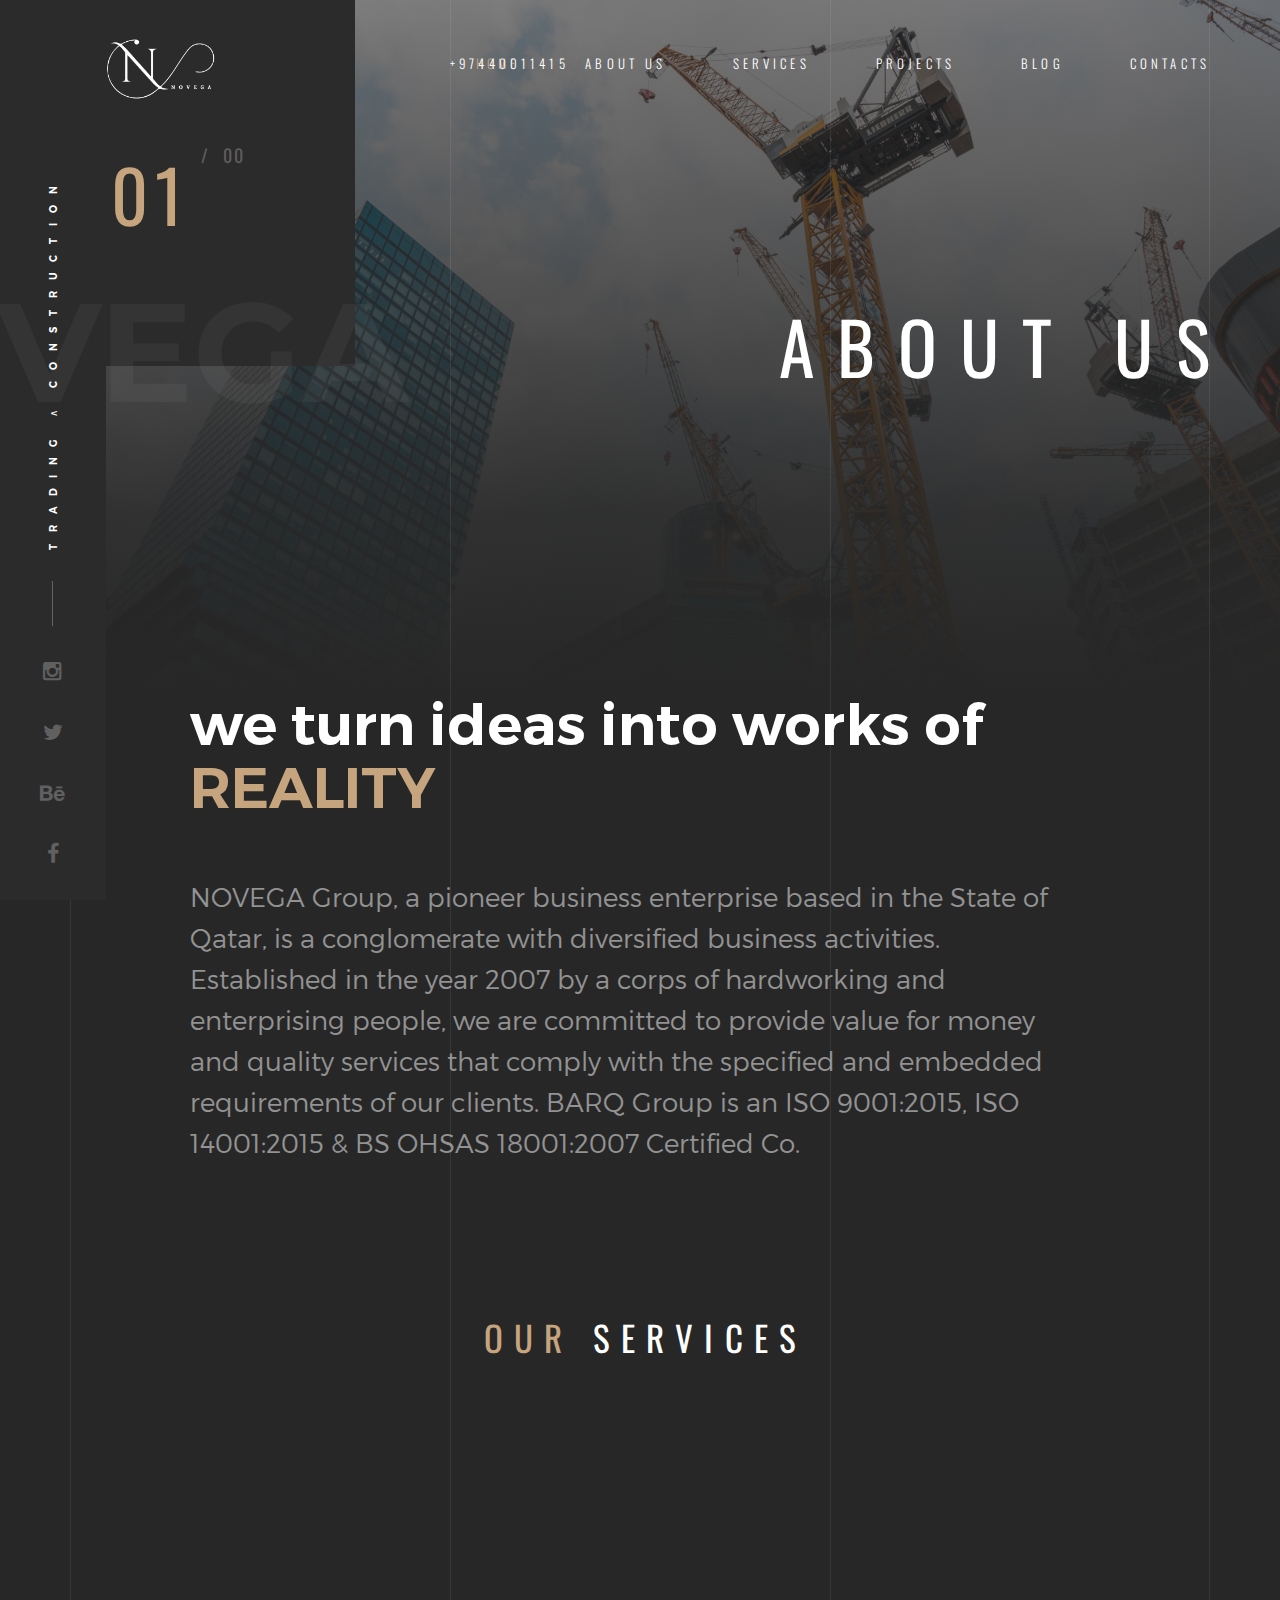
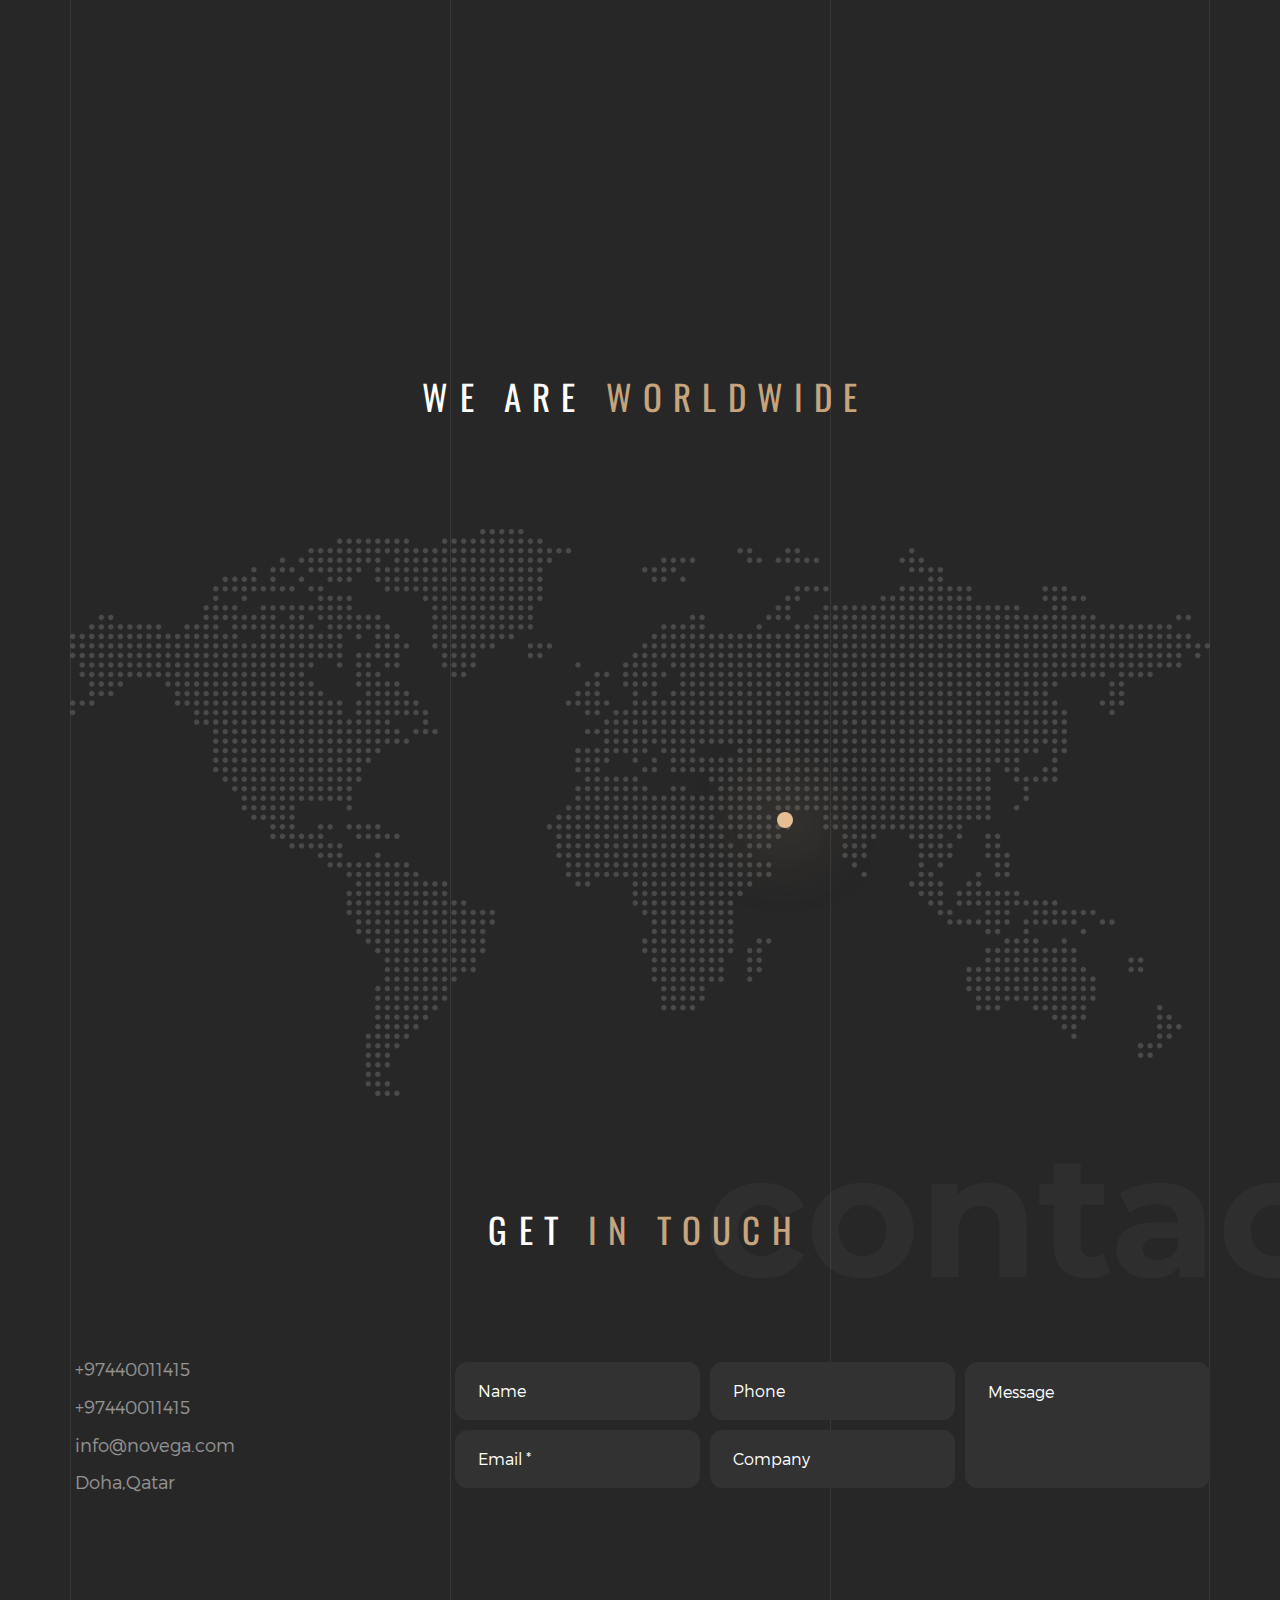
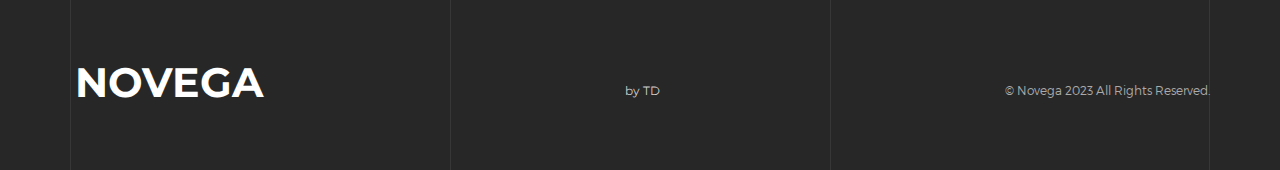
<file: about.html>
<!DOCTYPE HTML>
<html lang="en">

<head>
  <meta charset="utf-8">
  <meta name="viewport" content="width=device-width, initial-scale=1">
  <title>Go.arch - Architecture HTML Template</title>

  <!-- Favicons -->
  <link rel="shortcut icon" href="favicon.png">
  <link rel="apple-touch-icon" href="apple-touch-icon.png">
  <link rel="apple-touch-icon" sizes="72x72" href="apple-touch-icon-72x72.png">
  <link rel="apple-touch-icon" sizes="114x114" href="apple-touch-icon-114x114.png">

  <!-- Styles -->
  <link href="https://fonts.googleapis.com/css?family=Oswald:300,400,700" rel="stylesheet">
  <link href="https://fonts.googleapis.com/css?family=Montserrat:400,700" rel="stylesheet">
  <link href="css/style.css" rel="stylesheet" media="screen">
</head>

<body>

  <!-- Loader -->

  <div class="loader">
    <div class="page-lines">
      <div class="container">
        <div class="col-line col-xs-4">
          <div class="line"></div>
        </div>
        <div class="col-line col-xs-4">
          <div class="line"></div>
        </div>
        <div class="col-line col-xs-4">
          <div class="line"></div>
          <div class="line"></div>
        </div>
      </div>
    </div>
    <div class="loader-brand">
      <div class="sk-folding-cube">
        <div class="sk-cube1 sk-cube"></div>
        <div class="sk-cube2 sk-cube"></div>
        <div class="sk-cube4 sk-cube"></div>
        <div class="sk-cube3 sk-cube"></div>
      </div>
    </div>
  </div>

  <header id="top" class="header-home">
    <div class="brand-panel">
      <a href="#top" class="brand js-target-scroll">
        <img src="./img/Novega_LogoOnly_white-02.png" style="    width: 10rem;
          margin-top: -54px;
          height: auto;
          margin-left: -34px;" />
      </a>
      <div class="brand-name">NOVEGA</div>
      <div class="slide-number">
        <span class="current-number text-primary">0<span class="count">1</span></span>
        <sup><span class="delimiter">/</span> 0<span class="total-count"></span></sup>
      </div>
    </div>
    <div class="header-phone">+97440011415</div>
    <div class="vertical-panel"></div>
    <div class="vertical-panel-content">
      <div class="vertical-panel-info">
        <div class="vertical-panel-title">TRADING &and; CONSTRUCTION</div>
        <div class="line"></div>
      </div>
      <ul class="social-list">
        <li><a href="" class="fa fa-instagram"></a></li>
        <li><a href="" class="fa fa-twitter"></a></li>
        <li><a href="" class="fa fa-behance"></a></li>
        <li><a href="" class="fa fa-facebook"></a></li>
      </ul>
    </div>

    <!-- Navigation Desctop -->

    <nav class="navbar-desctop visible-md visible-lg">
      <div class="container">
        <a href="#top" class="brand js-target-scroll">
          NO<span class="text-primary">.</span>VEGA
        </a>
        <ul class="navbar-desctop-menu">
          <li class="active">
            <a href="index.html">Home</a>
            <!-- <ul>
              <li><a href="../light/index.html">Home - Light</a></li>
              <li class="active">
                <a href="index.html">Home - Dark</a>
              </li>
            </ul> -->
          </li>
          <li>
            <a href="about.html">About us</a>
          </li>
          <li>
            <a href="services.html">Services</a>
          </li>
          <li>
            <a href="projects.html">Projects</a>
            <!-- <ul>
              <li><a href="projects.html">Projects - List</a></li>
              <li>
                <a href="project.html">Project - details</a>
              </li>
            </ul> -->
          </li>
          <!-- <li>
            <a href="about.html">Careers</a>
          </li> -->
          <li>
            <a href="blog.html">Blog</a>
            <!-- <ul>
              <li><a href="blog.html">Blog - List</a></li>
              <li>
                <a href="blog-details.html">Blog - Post</a>
              </li>
            </ul> -->
          </li>
          <li>
            <a href="contacts.html">Contacts</a>
          </li>
        </ul>
      </div>
    </nav>

    <!-- Navigation Mobile -->

    <nav class="navbar-mobile">
      <a href="#top" class="brand js-target-scroll">
        NO<span class="text-primary"></span>VEGA
      </a>

      <!-- Navbar Collapse -->

      <button type="button" class="navbar-toggle collapsed" data-toggle="collapse" data-target="#navbar-mobile">
        <span class="sr-only">Toggle navigation</span>
        <span class="icon-bar"></span>
        <span class="icon-bar"></span>
        <span class="icon-bar"></span>
      </button>

      <div class="collapse navbar-collapse" id="navbar-mobile">
        <ul class="navbar-nav-mobile">
          <li class="active">
            <a href="#">Home <i class="fa fa-angle-down"></i></a>
          </li>
          <li>
            <a href="about.html">About us</a>
          </li>
          <li>
            <a href="about.html">Services</a>
          </li>
          <li>
            <a href="#">Projects <i class="fa fa-angle-down"></i></a>
            <!-- <ul>
              <li><a href="projects.html">Projects - List</a></li>
              <li>
                <a href="project.html">Project - details</a>
              </li>
            </ul> -->
          </li>
          <li>
            <a href="blog.html">Blog <i class="fa fa-angle-down"></i></a>
            <!-- <ul>
              <li><a href="blog.html">Blog - List</a></li>
              <li>
                <a href="blog-details.html">Blog - Post</a>
              </li>
            </ul> -->
          </li>
          <li>
            <a href="contacts.html">Contacts</a>
          </li>
        </ul>
      </div>
    </nav>
  </header>

  <!-- Layout -->

  <div class="layout">

    <!-- Home -->

    <main class="main main-inner bg-about" data-stellar-background-ratio="0.6">
      <div class="container">
        <header class="main-header">
          <h1>About Us</h1>
        </header>
      </div>

      <!-- Lines -->

      <div class="page-lines">
        <div class="container">
          <div class="col-line col-xs-4">
            <div class="line"></div>
          </div>
          <div class="col-line col-xs-4">
            <div class="line"></div>
          </div>
          <div class="col-line col-xs-4">
            <div class="line"></div>
            <div class="line"></div>
          </div>
        </div>
      </div>
    </main>

    <div class="content">

      <!-- About  -->

      <section id="about" class="about">
        <div class="container">
          <div class="entry">
            <h3 class="entry-title">we turn ideas into works of <span class="text-primary">REALITY</span></h3>
            <p class="entry-text">NOVEGA Group, a pioneer business enterprise based in the State of Qatar, is a
              conglomerate with
              diversified business activities. Established in the year 2007 by a corps of hardworking and
              enterprising people, we are committed to provide value for money and quality services that comply
              with the specified and embedded requirements of our clients. BARQ Group is an ISO 9001:2015, ISO
              14001:2015 & BS OHSAS 18001:2007 Certified Co.</p>
          </div>
        </div>
      </section>

      <!-- Services -->

      <section id="services" class="services section">
        <div class="container">
          <header class="section-header">
            <h2 class="section-title"><span class="text-primary">Our</span> Services</h2>
          </header>
          <div class="section-content">
            <div class="row-services row-base row">
              <div class="col-base col-service col-sm-6 col-md-4 wow fadeInUp">
                <div class="service-item">
                  <img alt="" src="img/img-icon/icon-architecture.png">
                  <h4>Architecture</h4>
                  <p>For each project we establish relationships with partners who we know will help us create added
                    value for your project. As well as bringing together the public and private sectors, we make
                    sector-overarching links to gather knowledge and
                    to learn from each other. The way
                    we undertake projects is based
                    on permanently applying.</p>
                </div>
              </div>
              <div class="col-base col-service col-sm-6 col-md-4 wow fadeInUp" data-wow-delay="0.3s">
                <div class="service-item">
                  <img alt="" src="img/img-icon/icon-interiors.png">
                  <h4>interiors</h4>
                  <p>For each project we establish relationships with partners who we know will help us create added
                    value for your project. As well as bringing together the public and private sectors, we make
                    sector-overarching links to gather knowledge and
                    to learn from each other. The way
                    we undertake projects is based
                    on permanently applying.</p>
                </div>
              </div>
              <div class="clearfix visible-sm"></div>
              <div class="col-base col-service col-sm-6 col-md-4 wow fadeInUp" data-wow-delay="0.6s">
                <div class="service-item">
                  <img alt="" src="img/img-icon/icon-planing.png">
                  <h4>Planing</h4>
                  <p>For each project we establish relationships with partners who we know will help us create added
                    value for your project. As well as bringing together the public and private sectors, we make
                    sector-overarching links to gather knowledge and
                    to learn from each other. The way
                    we undertake projects is based
                    on permanently applying.</p>
                </div>
              </div>
            </div>
          </div>
        </div>
      </section>

      <!-- Objects -->

      <section id="objects" class="objects section">
        <div class="container">
          <header class="section-header">
            <h2 class="section-title">We are <span class="text-primary">worldwide</span></h2>
          </header>
          <div class="section-content">
            <div class="objects">
              <img alt="" class="img-responsive" src="img/map.png">

              <!-- Objects -->

              <!-- <div class="object-label" style="left:12.6%; top:42%;">
                <div class="object-info">
                  <h3 class="object-title">New York</h3>
                  <div class="object-content">
                    +97440011415<br>
                    info@novega.com<br>
                    Doha,Qatar
                  </div>
                </div>
              </div>

              <div class="object-label" style="left: 25.7%; top: 39.1%;">
                <div class="object-info in">
                  <h3 class="object-title">New York</h3>
                  <div class="object-content">
                    +0 595-510-1352<br>
                    flatley.don@weissnat.me<br>
                    713 Dibbert Bridge
                  </div>
                </div>
              </div>

              <div class="object-label" style="left: 32.2%; top: 80.6%;">
                <div class="object-info">
                  <h3 class="object-title">New York</h3>
                  <div class="object-content">
                    +0 595-510-1352<br>
                    flatley.don@weissnat.me<br>
                    713 Dibbert Bridge
                  </div>
                </div>
              </div> -->

              <!-- <div class="object-label" style="left: 47.3%; top: 34.5%;">
                <div class="object-info">
                  <h3 class="object-title">New York</h3>
                  <div class="object-content">
                    +0 595-510-1352<br>
                    flatley.don@weissnat.me<br>
                    713 Dibbert Bridge
                  </div>
                </div>
              </div> -->
<!-- 
              <div class="object-label" style="left: 50.7%; top: 20.4%;">
                <div class="object-info">
                  <h3 class="object-title">New York</h3>
                  <div class="object-content">
                    +0 595-510-1352<br>
                    flatley.don@weissnat.me<br>
                    713 Dibbert Bridge
                  </div>
                </div>
              </div> -->

              <div class="object-label" style="left: 62%; top: 50%;">
                <div class="object-info">
                  <h3 class="object-title">Qatar</h3>
                  <div class="object-content">
                    +97440011415<br>
                    info@novega.com<br>
                    Doha,Qatar
                  </div>
                </div>
              </div>

              <!-- <div class="object-label" style="left: 82.2%; top: 32.6%;">
                <div class="object-info">
                  <h3 class="object-title">New York</h3>
                  <div class="object-content">
                    +0 595-510-1352<br>
                    flatley.don@weissnat.me<br>
                    713 Dibbert Bridge
                  </div>
                </div>
              </div>

              <div class="object-label" style="left: 84.4%; top: 82.3%;">
                <div class="object-info">
                  <h3 class="object-title">New York</h3>
                  <div class="object-content">
                    +0 595-510-1352<br>
                    flatley.don@weissnat.me<br>
                    713 Dibbert Bridge
                  </div>
                </div>
              </div> -->
            </div>
          </div>
        </div>
      </section>

      <!-- Contacts -->

      <section class="contacts section">
        <div class="container">
          <header class="section-header">
            <h2 class="section-title">Get <span class="text-primary">in touch</span></h2>
            <strong class="fade-title-right">contacts</strong>
          </header>
          <div class="section-content">
            <div class="row-base row">
              <div class="col-address col-base col-md-4">
                +97440011415
                <br>
                +97440011415
                <br>
                info@novega.com<br>
                Doha,Qatar
              </div>
              <div class="col-base  col-md-8">
                <form class="js-ajax-form">
                  <div class="row-field row">
                    <div class="col-field col-sm-6 col-md-4">
                      <div class="form-group">
                        <input type="text" class="form-control" name="name" placeholder="Name">
                      </div>
                      <div class="form-group">
                        <input type="email" class="form-control" name="email" required placeholder="Email *">
                      </div>
                    </div>
                    <div class="col-field col-sm-6 col-md-4">
                      <div class="form-group">
                        <input type="tel" class="form-control" name="phone" placeholder="Phone">
                      </div>
                      <div class="form-group">
                        <input type="text" class="form-control" name="company" placeholder="Company">
                      </div>
                    </div>
                    <div class="col-field col-sm-12 col-md-4">
                      <div class="form-group">
                        <textarea class="form-control" name="message" placeholder="Message"></textarea>
                      </div>
                    </div>
                    <div class="col-message col-field col-sm-12">
                      <div class="form-group">
                        <div class="success-message"><i class="fa fa-check text-primary"></i> Thank you!. Your message
                          is successfully sent...</div>
                        <div class="error-message">We're sorry, but something went wrong</div>
                      </div>
                    </div>
                  </div>
                  <div class="form-submit text-right"><button type="submit" class="btn btn-shadow-2 wow swing">Send <i
                        class="icon-next"></i></button></div>
                </form>
              </div>
            </div>
          </div>
        </div>
      </section>

      <!-- Footer -->

      <footer id="footer" class="footer">
        <div class="container">
          <div class="row-base row">
            <div class="col-base text-left-md col-md-4">
              <a href="#" class="brand">
                NO<span class="text-primary"></span>VEGA
              </a>
            </div>
            <div class="text-center-md col-base col-md-4">
              <a href="https://themeforest.net/user/murren20" class="author-link">
                by TD
              </a>
            </div>
            <div class="text-right-md col-base col-md-4">
              © Novega 2023 All Rights Reserved.
            </div>
          </div>
        </div>
      </footer>

      <!-- Lines -->

      <div class="page-lines">
        <div class="container">
          <div class="col-line col-xs-4">
            <div class="line"></div>
          </div>
          <div class="col-line col-xs-4">
            <div class="line"></div>
          </div>
          <div class="col-line col-xs-4">
            <div class="line"></div>
            <div class="line"></div>
          </div>
        </div>
      </div>
    </div>
  </div>

  <!-- SCRIPTS -->

  <script src="js/jquery.min.js"></script>
  <script src="js/bootstrap.min.js"></script>
  <script src="js/smoothscroll.js"></script>
  <script src="js/jquery.validate.min.js"></script>
  <script src="js/wow.min.js"></script>
  <script src="js/jquery.stellar.min.js"></script>
  <script src="js/jquery.magnific-popup.js"></script>
  <script src="js/owl.carousel.min.js"></script>
  <script src="js/interface.js"></script>
</body>

</html>
</file>
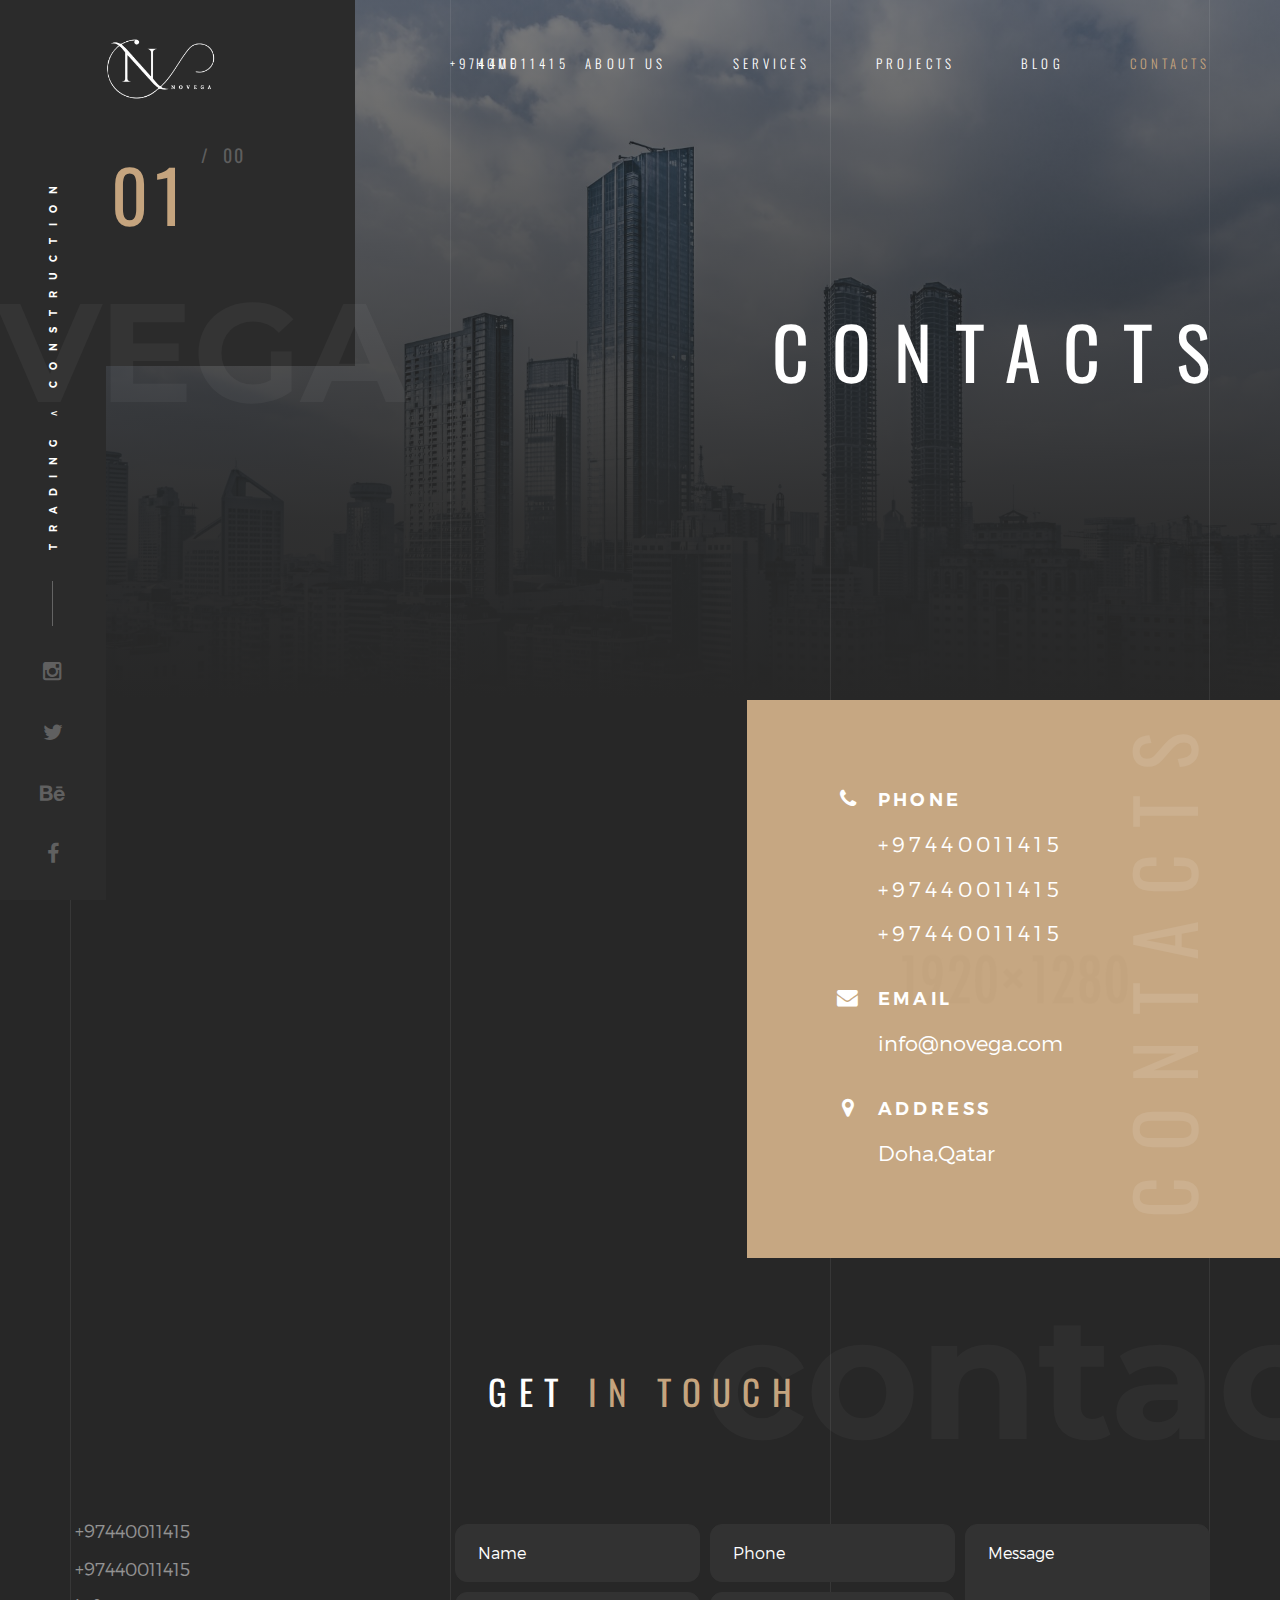
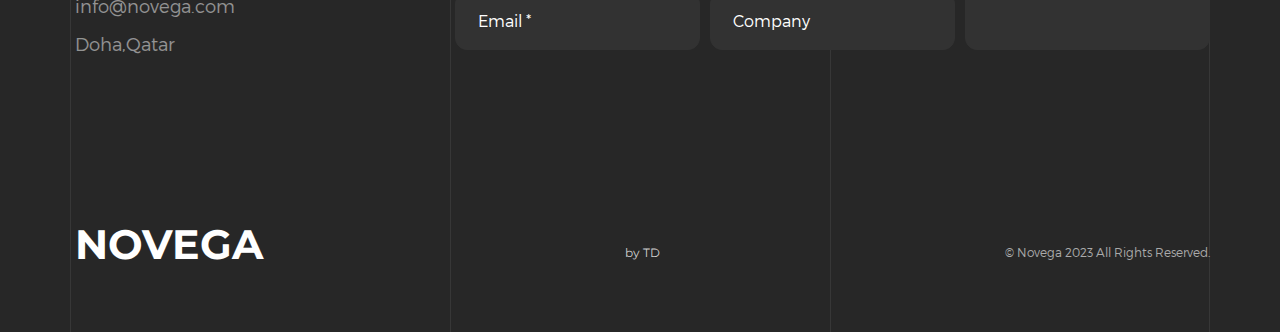
<file: contacts.html>
<!DOCTYPE HTML>
<html lang="en">
<head>
<meta  charset="utf-8">
<meta name="viewport" content="width=device-width, initial-scale=1">
<meta name="format-detection" content="telephone=no">
<title>Novega-Trading & Construction</title> 

<!-- Favicons -->
<link rel="shortcut icon" href="favicon.png">
<link rel="apple-touch-icon" href="apple-touch-icon.png">
<link rel="apple-touch-icon" sizes="72x72" href="apple-touch-icon-72x72.png">
<link rel="apple-touch-icon" sizes="114x114" href="apple-touch-icon-114x114.png">

<!-- Styles -->
<link href="https://fonts.googleapis.com/css?family=Oswald:300,400,700" rel="stylesheet">
<link href="https://fonts.googleapis.com/css?family=Montserrat:400,700" rel="stylesheet">
<link href="css/style.css" rel="stylesheet" media="screen">
</head>
<body>
  
    <!-- Loader -->

    <div class="loader">
      <div class="page-lines">
        <div class="container">
          <div class="col-line col-xs-4">
            <div class="line"></div>
          </div>
          <div class="col-line col-xs-4">
            <div class="line"></div>
          </div>
          <div class="col-line col-xs-4">
            <div class="line"></div>
            <div class="line"></div>
          </div>
        </div>
      </div>
      <div class="loader-brand"> 
        <div class="sk-folding-cube">
          <div class="sk-cube1 sk-cube"></div>
          <div class="sk-cube2 sk-cube"></div>
          <div class="sk-cube4 sk-cube"></div>
          <div class="sk-cube3 sk-cube"></div>
        </div>
      </div>
    </div>

    <!-- Header -->
    <header id="top" class="header-home">
      <div class="brand-panel">
        <a href="#top" class="brand js-target-scroll">
          <img src="./img/Novega_LogoOnly_white-02.png" style="    width: 10rem;
            margin-top: -54px;
            height: auto;
            margin-left: -34px;" />
        </a>
        <div class="brand-name">NOVEGA</div>
        <div class="slide-number">
          <span class="current-number text-primary">0<span class="count">1</span></span>
          <sup><span class="delimiter">/</span> 0<span class="total-count"></span></sup>
        </div>
      </div>
      <div class="header-phone">+97440011415</div>
      <div class="vertical-panel"></div>
      <div class="vertical-panel-content">
        <div class="vertical-panel-info">
          <div class="vertical-panel-title">TRADING &and; CONSTRUCTION</div>
          <div class="line"></div>
        </div>
        <ul class="social-list">
          <li><a href="" class="fa fa-instagram"></a></li>
          <li><a href="" class="fa fa-twitter"></a></li>
          <li><a href="" class="fa fa-behance"></a></li>
          <li><a href="" class="fa fa-facebook"></a></li>
        </ul>
      </div>
  
      <!-- Navigation Desctop -->
  
      <nav class="navbar-desctop visible-md visible-lg">
        <div class="container">
          <a href="#top" class="brand js-target-scroll">
            NO<span class="text-primary"></span>VEGA
          </a>
          <ul class="navbar-desctop-menu">
            <li >
              <a href="index.php">Home</a>

            </li>
            <li>
              <a href="about.php" >About us</a>
            </li>
            <li>
              <a href="services.php">Services</a>
            </li>
            <li>
              <a href="projects.php">Projects</a>
           
            </li>
       
            <li>
              <a href="blog.php">Blog</a>
       
            </li>
            <li class="active">
              <a href="contacts.html">Contacts</a>
            </li>
          </ul>
        </div>
      </nav>
  
      <!-- Navigation Mobile -->
  
      <nav class="navbar-mobile">
        <a href="#top" class="brand js-target-scroll">
          NO<span class="text-primary"></span>VEGA
        </a>
  
        <!-- Navbar Collapse -->
  
        <button type="button" class="navbar-toggle collapsed" data-toggle="collapse" data-target="#navbar-mobile">
          <span class="sr-only">Toggle navigation</span>
          <span class="icon-bar"></span>
          <span class="icon-bar"></span>
          <span class="icon-bar"></span>
        </button>
  
        <div class="collapse navbar-collapse" id="navbar-mobile">
          <ul class="navbar-nav-mobile">
            <li >
              <a href="index.php">Home </i></a>
            </li>
            <li>
              <a href="about.php">About us</a>
            </li>
            <li>
              <a href="services.php">Services</a>
            </li>
            <li>
              <a href="projects.php">Projects </a>
  
            </li>
            <li>
              <a href="blog.php">Blog </i></a>
  
            </li>
            <li class="active">
              <a href="contacts.html">Contacts</a>
            </li>
          </ul>
        </div>
      </nav>
    </header>

  <!-- Layout -->

  <div class="layout">
    
    <!-- Home -->
    
    <main class="main main-inner main-contacts bg-contacts" data-stellar-background-ratio="0.6">
      <div class="container">
        <header class="main-header">
          <h1>Contacts</h1>
        </header>
      </div>

      <!-- Lines -->

      <div class="page-lines">
        <div class="container">
          <div class="col-line col-xs-4">
            <div class="line"></div>
          </div>
          <div class="col-line col-xs-4">
            <div class="line"></div>
          </div>
          <div class="col-line col-xs-4">
            <div class="line"></div>
            <div class="line"></div>
          </div>
        </div>
      </div>
    </main>

    <div class="content">   
    
      <!-- Contacts Details -->

      <section class="contact-details">
        <div class="col-map col-md-7">
          <div id="map" class="gmap col-md-7"></div>
        </div>
        <div class="contact-info col-md-5 col-md-offset-7">
          <div class="contact-info-content">
            <div class="contact-info-title">Contacts</div>
            <div class="phone contact-row">
              <i class="fa fa-phone"></i> 
              <div class="contact-body">
                <h4>Phone</h4>
                <div class="phone-row">+97440011415
                </div>
                <div class="phone-row">+97440011415
                </div>
                <div class="phone-row">+97440011415
                </div>
              </div>
            </div>
            <div class="contact-row">
              <i class="fa fa-envelope"></i> 
              <div class="contact-body">
                <h4>Email</h4>
                <div class="contact-content">info@novega.com</div>
              </div>
            </div>
            <div class="contact-row">
              <i class="fa fa-map-marker"></i> 
              <div class="contact-body">
                <h4>Address</h4>
                <div class="contact-content">Doha,Qatar</div>
              </div>
            </div>
          </div>
        </div>
      </section>

      <!-- Objects -->

  

      <!-- Contacts -->

      <section class="contacts section">
        <div class="container">
          <header class="section-header">
            <h2 class="section-title">Get <span class="text-primary">in touch</span></h2>
            <strong class="fade-title-right">contacts</strong>
          </header>
          <div class="section-content">
            <div class="row-base row">
              <div class="col-address col-base col-md-4">
                +97440011415
                <br>
                +97440011415
                <br>
                info@novega.com<br>
                Doha,Qatar
              </div>
              <div class="col-base  col-md-8">
                <form class="js-ajax-form">
                  <div class="row-field row">
                    <div class="col-field col-sm-6 col-md-4">
                      <div class="form-group">
                        <input type="text" class="form-control" name="name" placeholder="Name">
                      </div>
                      <div class="form-group">
                        <input type="email" class="form-control" name="email" required placeholder="Email *">
                      </div>
                    </div>
                    <div class="col-field col-sm-6 col-md-4">
                      <div class="form-group">
                        <input type="tel" class="form-control" name="phone" placeholder="Phone">
                      </div>
                      <div class="form-group">
                        <input type="text" class="form-control" name="company" placeholder="Company">
                      </div>
                    </div>
                    <div class="col-field col-sm-12 col-md-4">
                      <div class="form-group">
                        <textarea class="form-control" name="message" placeholder="Message"></textarea>
                      </div>
                    </div>
                    <div class="col-message col-field col-sm-12">
                      <div class="form-group">
                        <div class="success-message"><i class="fa fa-check text-primary"></i> Thank you!. Your message
                          is successfully sent...</div>
                        <div class="error-message">We're sorry, but something went wrong</div>
                      </div>
                    </div>
                  </div>
                  <div class="form-submit text-right"><button type="submit" class="btn btn-shadow-2 wow swing">Send <i
                        class="icon-next"></i></button></div>
                </form>
              </div>
            </div>
          </div>
        </div>
      </section>

      <!-- Footer -->

      <footer id="footer" class="footer">
        <div class="container">
          <div class="row-base row">
            <div class="col-base text-left-md col-md-4">
              <a href="#" class="brand">
                NO<span class="text-primary"></span>VEGA
              </a>
            </div>
            <div class="text-center-md col-base col-md-4">
              <a href="https://themeforest.net/user/murren20" class="author-link">
                by TD
              </a>
            </div>
            <div class="text-right-md col-base col-md-4">
              © Novega 2023 All Rights Reserved.
            </div>
          </div>
        </div>
      </footer>

      <!-- Lines -->

      <div class="page-lines">
        <div class="container">
          <div class="col-line col-xs-4">
            <div class="line"></div>
          </div>
          <div class="col-line col-xs-4">
            <div class="line"></div>
          </div>
          <div class="col-line col-xs-4">
            <div class="line"></div>
            <div class="line"></div>
          </div>
        </div>
      </div>
    </div>
  </div>

<!-- SCRIPTS -->

<script src="js/jquery.min.js"></script>
<script src="js/bootstrap.min.js"></script>
<script src="js/smoothscroll.js"></script>
<script src="js/jquery.validate.min.js"></script>
<script src="js/wow.min.js"></script>
<script src="js/jquery.stellar.min.js"></script>
<script src="js/jquery.magnific-popup.js"></script>
<script src="js/owl.carousel.min.js"></script>
<script src="js/interface.js"></script> 
<script src="http://maps.google.com/maps/api/js?key=AIzaSyCEprRgdAfS753As69Wak04p2fvCzKbXQU"></script>
<script src="js/gmap.js"></script> 
</body>
</html>
</file>
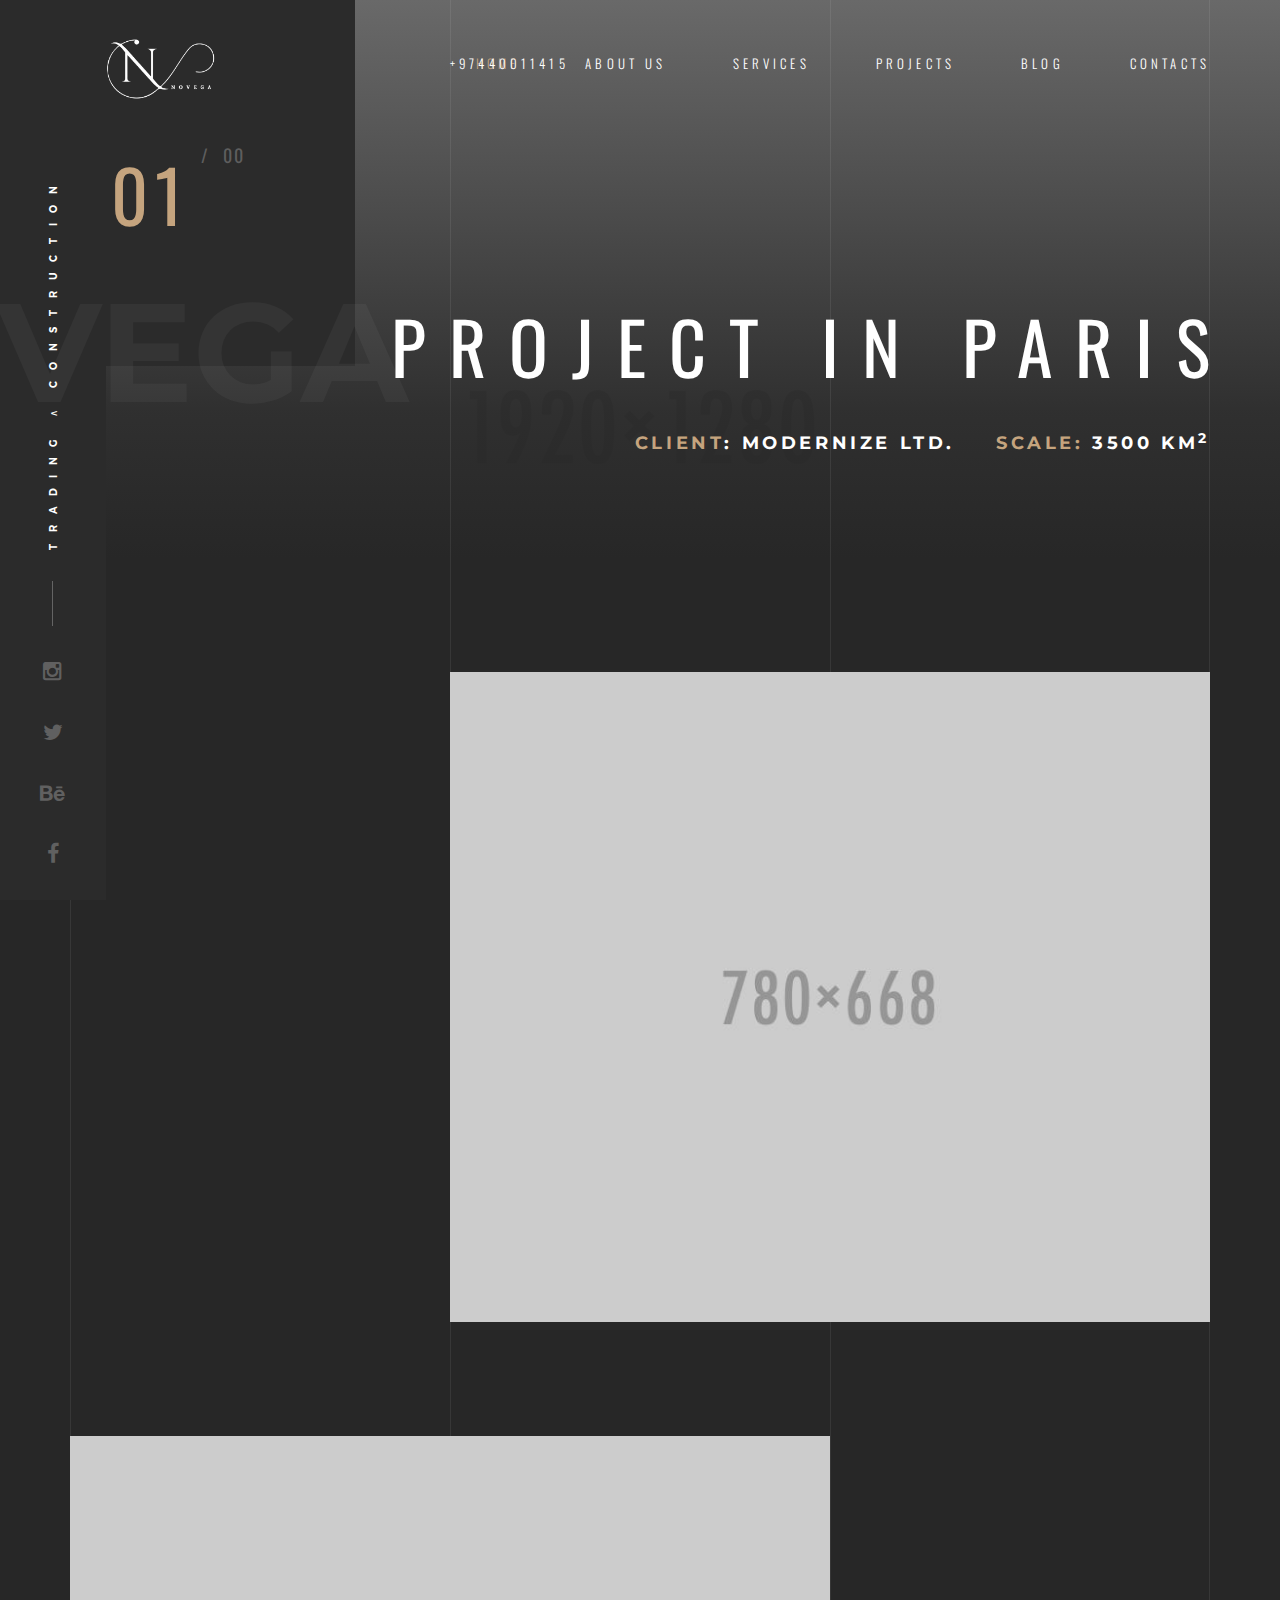
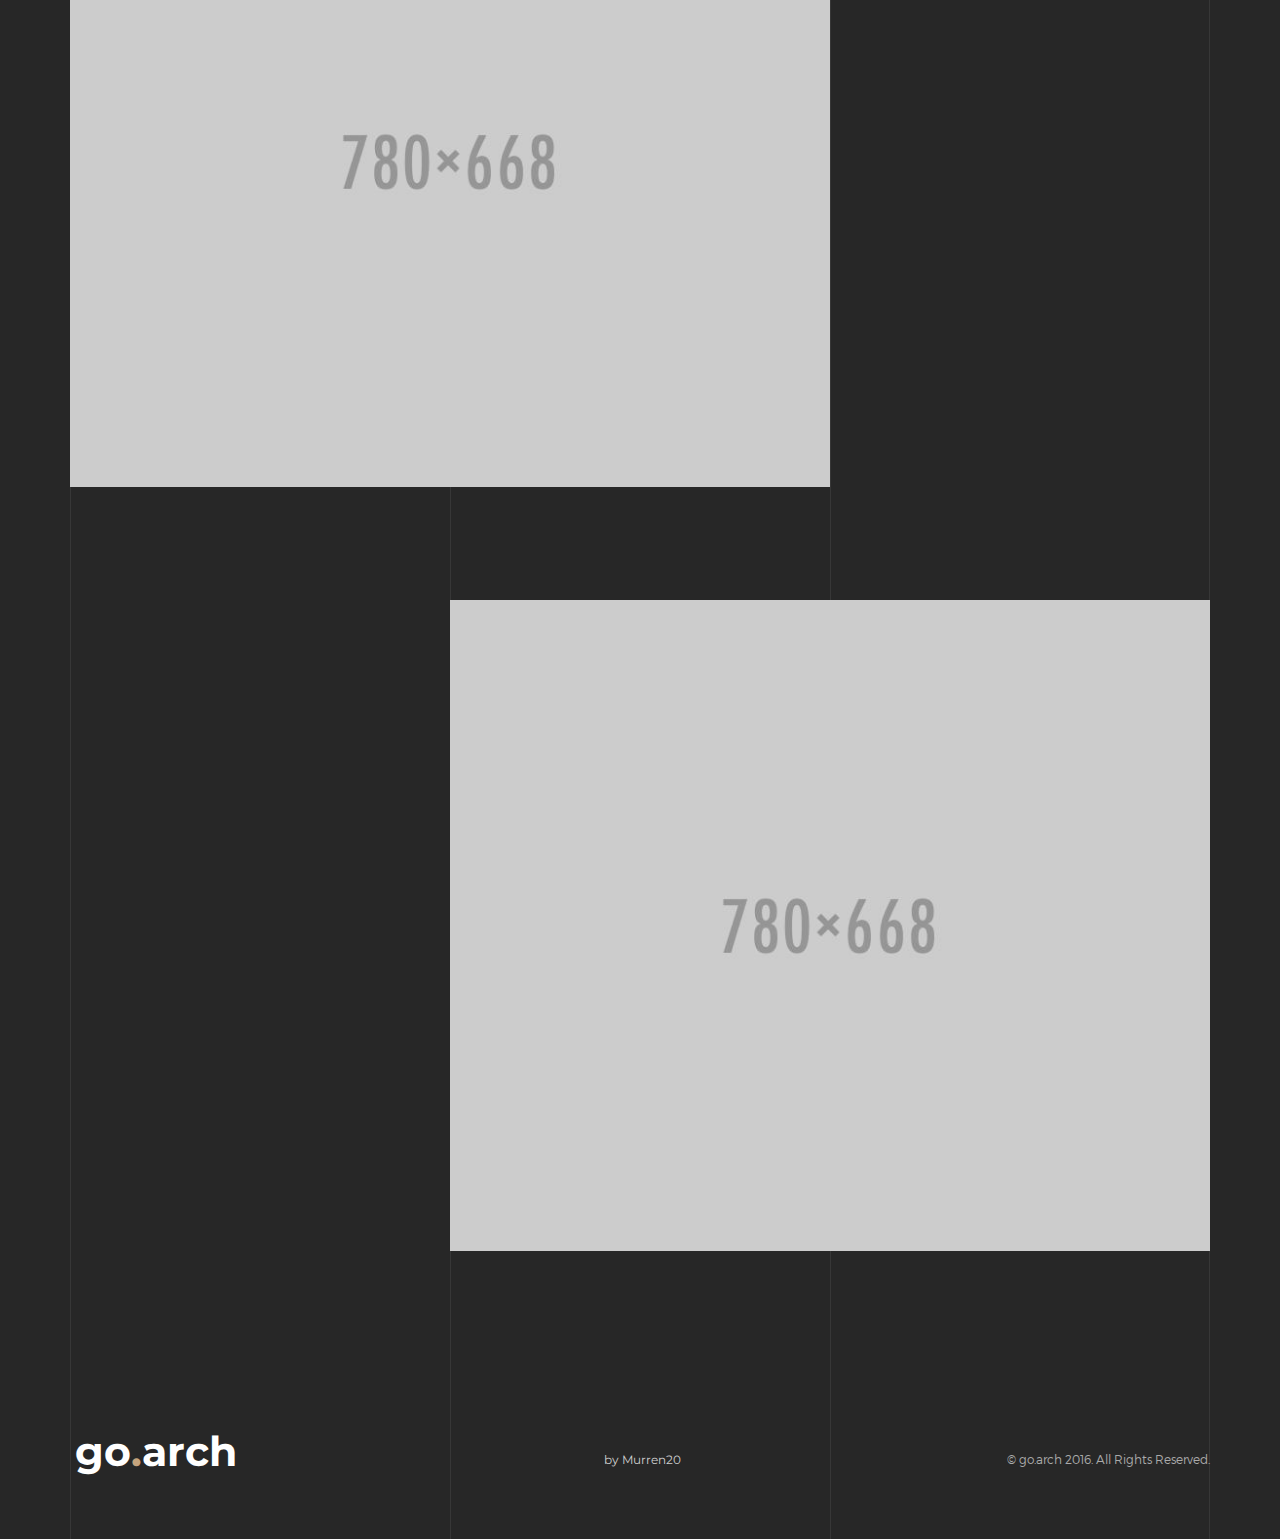
<file: project.html>
<!DOCTYPE HTML>
<html lang="en">
<head>
<meta  charset="utf-8">
<meta name="viewport" content="width=device-width, initial-scale=1">
<title>Go.arch  - Architecture HTML Template</title> 

<!-- Favicons -->
<link rel="shortcut icon" href="favicon.png">
<link rel="apple-touch-icon" href="apple-touch-icon.png">
<link rel="apple-touch-icon" sizes="72x72" href="apple-touch-icon-72x72.png">
<link rel="apple-touch-icon" sizes="114x114" href="apple-touch-icon-114x114.png">

<!-- Styles -->
<link href="https://fonts.googleapis.com/css?family=Oswald:300,400,700" rel="stylesheet">
<link href="https://fonts.googleapis.com/css?family=Montserrat:400,700" rel="stylesheet">
<link href="css/style.css" rel="stylesheet" media="screen">
</head>
<body>
  
    <!-- Loader -->

    <div class="loader">
      <div class="page-lines">
        <div class="container">
          <div class="col-line col-xs-4">
            <div class="line"></div>
          </div>
          <div class="col-line col-xs-4">
            <div class="line"></div>
          </div>
          <div class="col-line col-xs-4">
            <div class="line"></div>
            <div class="line"></div>
          </div>
        </div>
      </div>
      <div class="loader-brand"> 
        <div class="sk-folding-cube">
          <div class="sk-cube1 sk-cube"></div>
          <div class="sk-cube2 sk-cube"></div>
          <div class="sk-cube4 sk-cube"></div>
          <div class="sk-cube3 sk-cube"></div>
        </div>
      </div>
    </div>

    <!-- Header -->

    <header id="top" class="header-home">
      <div class="brand-panel">
        <a href="#top" class="brand js-target-scroll">
          <img src="./img/Novega_LogoOnly_white-02.png" style="    width: 10rem;
            margin-top: -54px;
            height: auto;
            margin-left: -34px;" />
        </a>
        <div class="brand-name">NOVEGA</div>
        <div class="slide-number">
          <span class="current-number text-primary">0<span class="count">1</span></span>
          <sup><span class="delimiter">/</span> 0<span class="total-count"></span></sup>
        </div>
      </div>
      <div class="header-phone">+97440011415</div>
      <div class="vertical-panel"></div>
      <div class="vertical-panel-content">
        <div class="vertical-panel-info">
          <div class="vertical-panel-title">TRADING &and; CONSTRUCTION</div>
          <div class="line"></div>
        </div>
        <ul class="social-list">
          <li><a href="" class="fa fa-instagram"></a></li>
          <li><a href="" class="fa fa-twitter"></a></li>
          <li><a href="" class="fa fa-behance"></a></li>
          <li><a href="" class="fa fa-facebook"></a></li>
        </ul>
      </div>
  
      <!-- Navigation Desctop -->
  
      <nav class="navbar-desctop visible-md visible-lg">
        <div class="container">
          <a href="#top" class="brand js-target-scroll">
            NO<span class="text-primary">.</span>VEGA
          </a>
          <ul class="navbar-desctop-menu">
            <li class="active">
              <a href="index.html">Home</a>
              <!-- <ul>
                <li><a href="../light/index.html">Home - Light</a></li>
                <li class="active">
                  <a href="index.html">Home - Dark</a>
                </li>
              </ul> -->
            </li>
            <li>
              <a href="about.html">About us</a>
            </li>
            <li>
              <a href="services.html">Services</a>
            </li>
            <li>
              <a href="projects.html">Projects</a>
              <!-- <ul>
                <li><a href="projects.html">Projects - List</a></li>
                <li>
                  <a href="project.html">Project - details</a>
                </li>
              </ul> -->
            </li>
            <!-- <li>
              <a href="about.html">Careers</a>
            </li> -->
            <li>
              <a href="blog.html">Blog</a>
              <!-- <ul>
                <li><a href="blog.html">Blog - List</a></li>
                <li>
                  <a href="blog-details.html">Blog - Post</a>
                </li>
              </ul> -->
            </li>
            <li>
              <a href="contacts.html">Contacts</a>
            </li>
          </ul>
        </div>
      </nav>
  
      <!-- Navigation Mobile -->
  
      <nav class="navbar-mobile">
        <a href="#top" class="brand js-target-scroll">
          NO<span class="text-primary"></span>VEGA
        </a>
  
        <!-- Navbar Collapse -->
  
        <button type="button" class="navbar-toggle collapsed" data-toggle="collapse" data-target="#navbar-mobile">
          <span class="sr-only">Toggle navigation</span>
          <span class="icon-bar"></span>
          <span class="icon-bar"></span>
          <span class="icon-bar"></span>
        </button>
  
        <div class="collapse navbar-collapse" id="navbar-mobile">
          <ul class="navbar-nav-mobile">
            <li class="active">
              <a href="#">Home <i class="fa fa-angle-down"></i></a>
            </li>
            <li>
              <a href="about.html">About us</a>
            </li>
            <li>
              <a href="about.html">Services</a>
            </li>
            <li>
              <a href="#">Projects <i class="fa fa-angle-down"></i></a>
              <!-- <ul>
                <li><a href="projects.html">Projects - List</a></li>
                <li>
                  <a href="project.html">Project - details</a>
                </li>
              </ul> -->
            </li>
            <li>
              <a href="blog.html">Blog <i class="fa fa-angle-down"></i></a>
              <!-- <ul>
                <li><a href="blog.html">Blog - List</a></li>
                <li>
                  <a href="blog-details.html">Blog - Post</a>
                </li>
              </ul> -->
            </li>
            <li>
              <a href="contacts.html">Contacts</a>
            </li>
          </ul>
        </div>
      </nav>
    </header>

  <!-- Layout -->

  <div class="layout">
    
    <!-- Home -->
    
    <main class="main main-inner main-project" style="background-image:url('img/bg/project.jpg');" data-stellar-background-ratio="0.6">
      <div class="container">
        <header class="main-header">
          <h1>Project in Paris</h1>
          <div class="project-title-info">
            <div class="project-info-item"><span class="text-primary">Client</span>: Modernize ltd.</div>
            <div class="project-info-item"><span class="text-primary">Scale:</span> 3500 km<sup>2</sup></div>
          </div>
        </header>
      </div>

      <!-- Lines -->

      <div class="page-lines">
        <div class="container">
          <div class="col-line col-xs-4">
            <div class="line"></div>
          </div>
          <div class="col-line col-xs-4">
            <div class="line"></div>
          </div>
          <div class="col-line col-xs-4">
            <div class="line"></div>
            <div class="line"></div>
          </div>
        </div>
      </div>
    </main>

    <div class="content">   
      <section class="project-details">
        <div class="container">
          <div class="project-details-item">
            <div class="row">
              <div class="project-details-info wow fadeInLeft">
                <h3 class="project-details-title">
                  Project description<br> is here #1
                </h3>
                <p class="project-details-descr">It is a good idea to think of your PC as an office. It stores files, programs, pictures. 
                This can be compared to an actual office’s files, machines and decorations. 
                The operating system is the boss. With this image in mind, think of an office you’ve visited that was slow and inefficient.</p>
              </div>
              <div class="project-details-img col-md-8 col-md-offset-4">
                <img alt="" class="img-responsive" src="img/projects/1-780x668.jpg">
              </div>
            </div>
          </div>
          <div class="project-details-item">
            <div class="row">
              <div class="project-details-info wow fadeInRight">
                <h3 class="project-details-title">
                  Project description<br> is here #2
                </h3>
                <p class="project-details-descr">It is a good idea to think of your PC as an office. It stores files, programs, pictures. 
                This can be compared to an actual office’s files, machines and decorations. 
                The operating system is the boss. With this image in mind, think of an office you’ve visited that was slow and inefficient.</p>
              </div>
              <div class="project-details-img col-md-8">
                <img alt="" class="img-responsive" src="img/projects/2-780x668.jpg">
              </div>
            </div>
          </div>
          <div class="project-details-item">
            <div class="row">
              <div class="project-details-info wow fadeInLeft">
                <h3 class="project-details-title">
                  Project description<br> is here #3
                </h3>
                <p class="project-details-descr">It is a good idea to think of your PC as an office. It stores files, programs, pictures. 
                This can be compared to an actual office’s files, machines and decorations. 
                The operating system is the boss. With this image in mind, think of an office you’ve visited that was slow and inefficient.</p>
              </div>
              <div class="project-details-img col-md-8 col-md-offset-4">
                <img alt="" class="img-responsive" src="img/projects/3-780x668.jpg">
              </div>
            </div>
          </div>
        </div>
      </section>
      <!-- Footer -->

      <footer id="footer" class="footer">     
        <div class="container">
          <div class="row-base row">
            <div class="col-base text-left-md col-md-4">
              <a href="#" class="brand">
                go<span class="text-primary">.</span>arch
              </a>
            </div>
            <div class="text-center-md col-base col-md-4">
              <a href="https://themeforest.net/user/murren20" class="author-link">
                by Murren20
              </a>
            </div>
            <div class="text-right-md col-base col-md-4">
              © go.arch 2016. All Rights Reserved.
            </div>
          </div>
        </div>
      </footer>

      <!-- Lines -->

      <div class="page-lines">
        <div class="container">
          <div class="col-line col-xs-4">
            <div class="line"></div>
          </div>
          <div class="col-line col-xs-4">
            <div class="line"></div>
          </div>
          <div class="col-line col-xs-4">
            <div class="line"></div>
            <div class="line"></div>
          </div>
        </div>
      </div>
    </div>
  </div>

<!-- SCRIPTS -->

<script src="js/jquery.min.js"></script>
<script src="js/bootstrap.min.js"></script>
<script src="js/smoothscroll.js"></script>
<script src="js/jquery.validate.min.js"></script>
<script src="js/wow.min.js"></script>
<script src="js/jquery.stellar.min.js"></script>
<script src="js/jquery.magnific-popup.js"></script>
<script src="js/owl.carousel.min.js"></script>
<script src="js/interface.js"></script> 
</body>
</html>
</file>
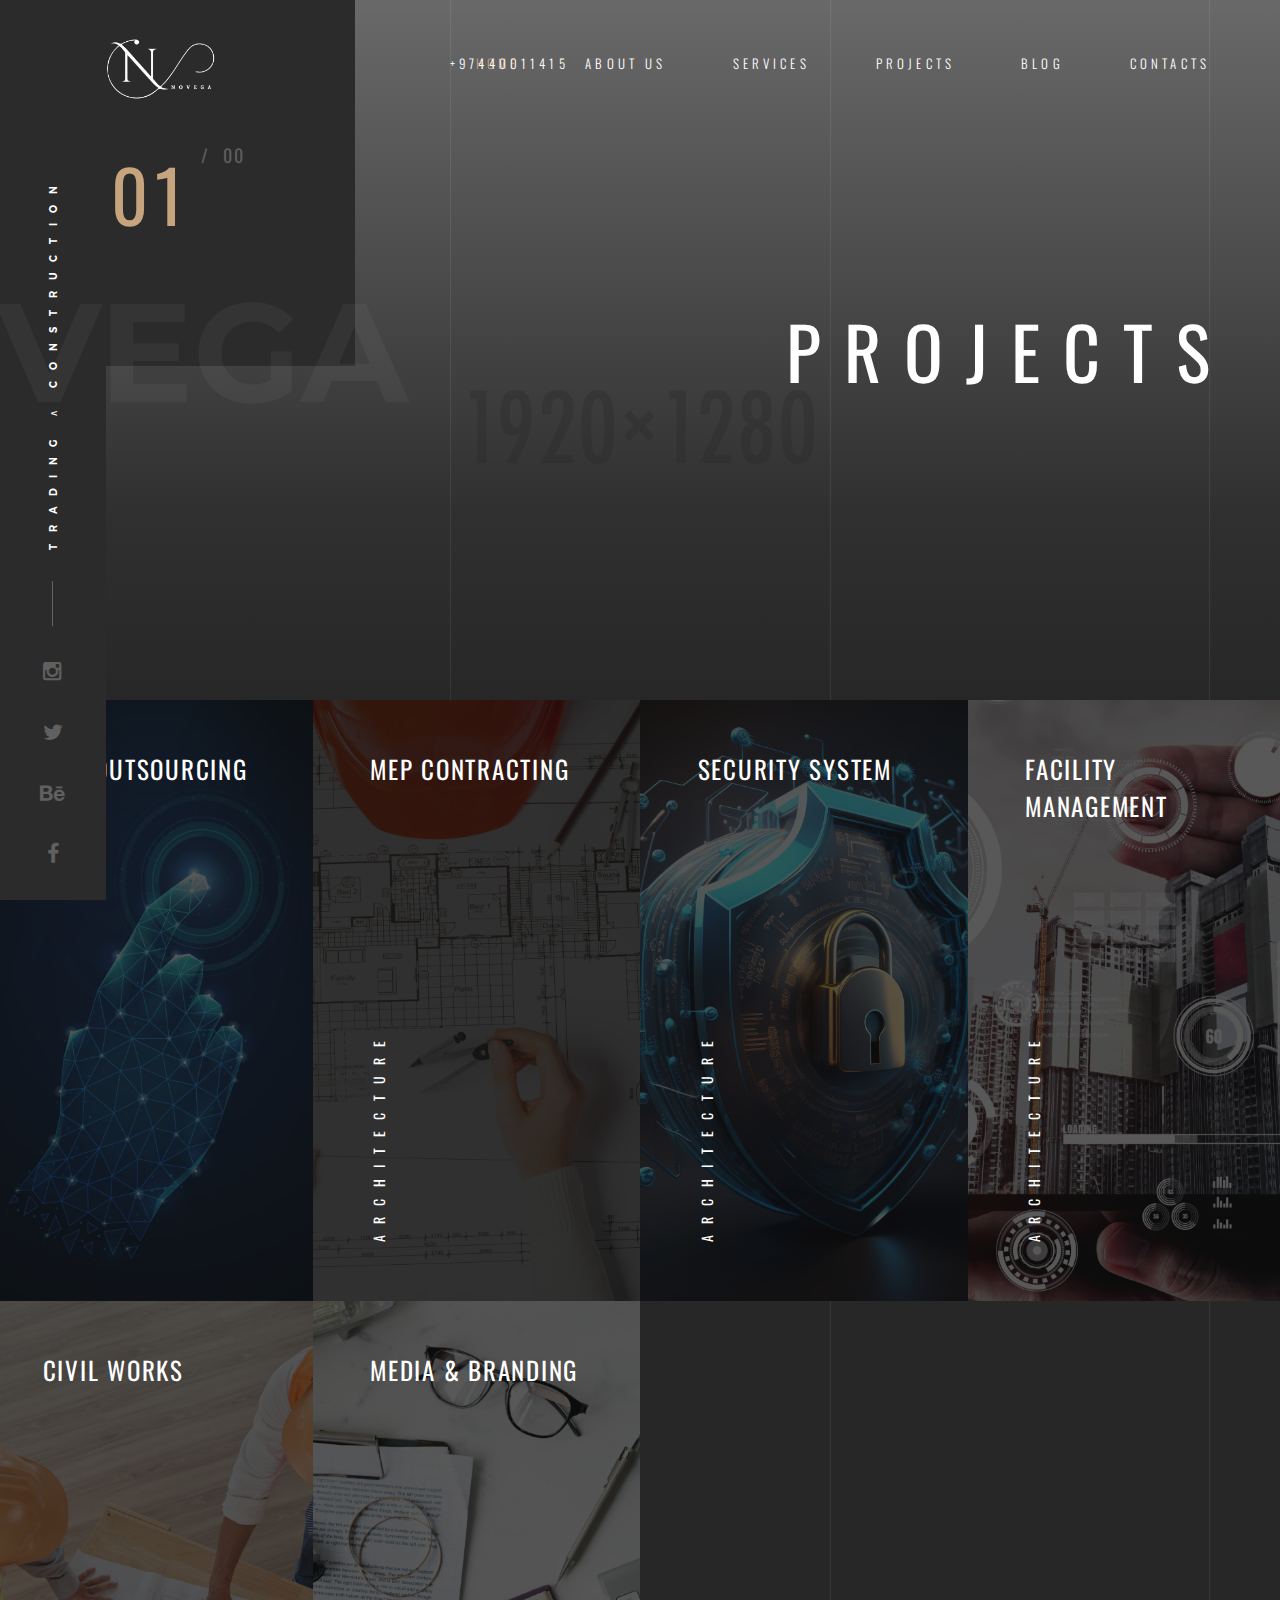
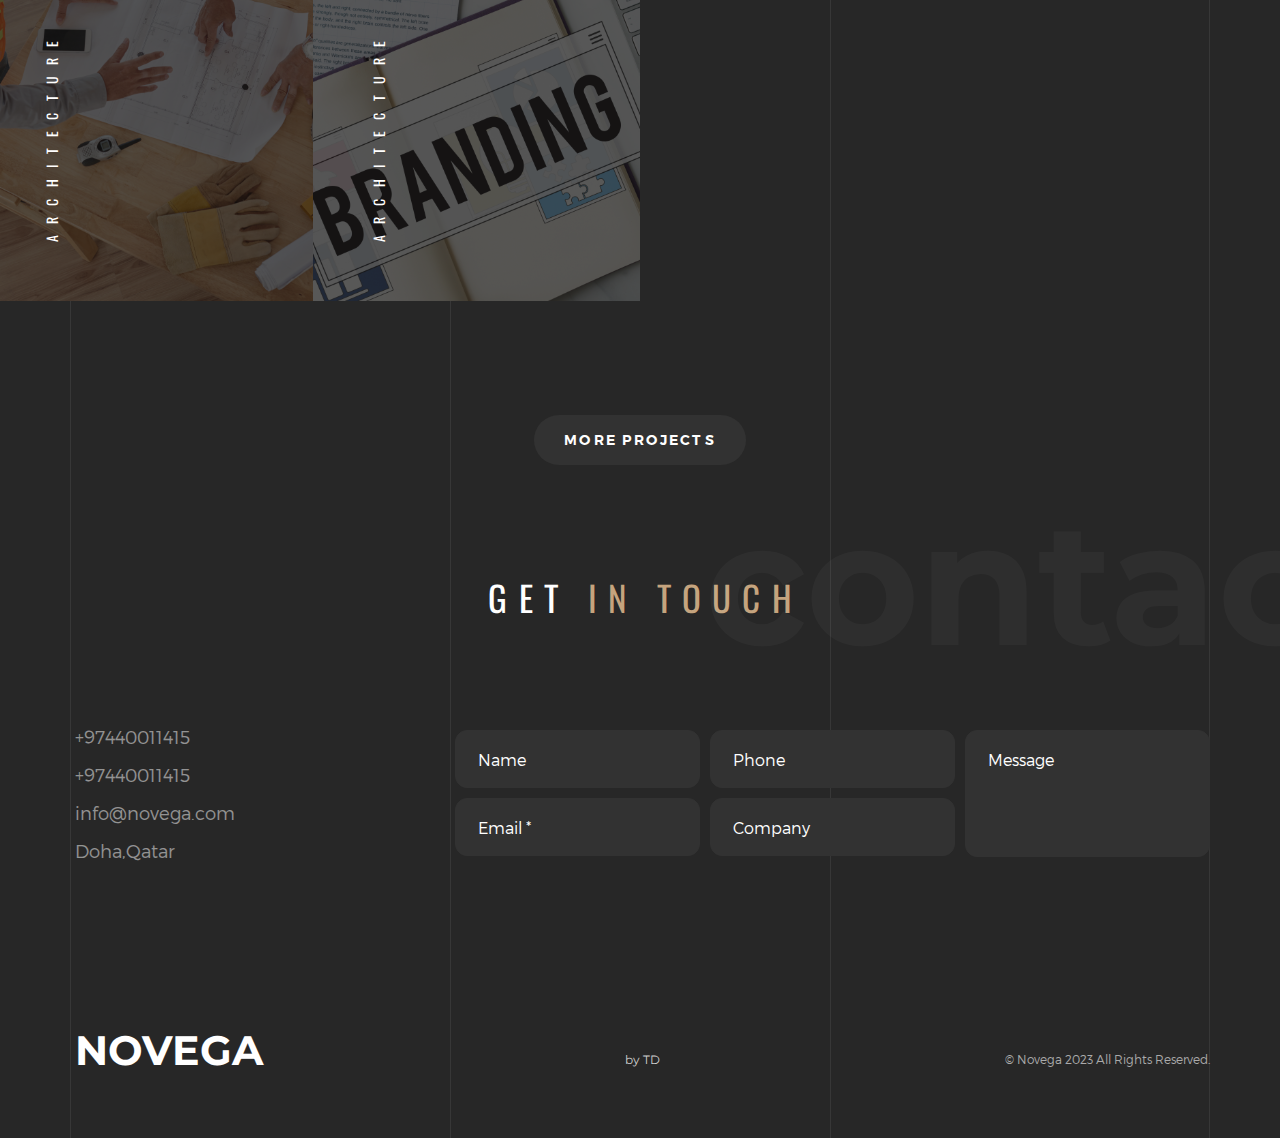
<file: projects.html>
<!DOCTYPE HTML>
<html lang="en">
<head>
<meta  charset="utf-8">
<meta name="viewport" content="width=device-width, initial-scale=1">
<title>Go.arch  - Architecture HTML Template</title> 

<!-- Favicons -->
<link rel="shortcut icon" href="favicon.png">
<link rel="apple-touch-icon" href="apple-touch-icon.png">
<link rel="apple-touch-icon" sizes="72x72" href="apple-touch-icon-72x72.png">
<link rel="apple-touch-icon" sizes="114x114" href="apple-touch-icon-114x114.png">

<!-- Styles -->
<link href="https://fonts.googleapis.com/css?family=Oswald:300,400,700" rel="stylesheet">
<link href="https://fonts.googleapis.com/css?family=Montserrat:400,700" rel="stylesheet">
<link href="css/style.css" rel="stylesheet" media="screen">
</head>
<body>
  
    <!-- Loader -->

    <div class="loader">
      <div class="page-lines">
        <div class="container">
          <div class="col-line col-xs-4">
            <div class="line"></div>
          </div>
          <div class="col-line col-xs-4">
            <div class="line"></div>
          </div>
          <div class="col-line col-xs-4">
            <div class="line"></div>
            <div class="line"></div>
          </div>
        </div>
      </div>
      <div class="loader-brand"> 
        <div class="sk-folding-cube">
          <div class="sk-cube1 sk-cube"></div>
          <div class="sk-cube2 sk-cube"></div>
          <div class="sk-cube4 sk-cube"></div>
          <div class="sk-cube3 sk-cube"></div>
        </div>
      </div>
    </div>

    <!-- Header -->

    <header id="top" class="header-home">
      <div class="brand-panel">
        <a href="#top" class="brand js-target-scroll">
          <img src="./img/Novega_LogoOnly_white-02.png" style="    width: 10rem;
            margin-top: -54px;
            height: auto;
            margin-left: -34px;" />
        </a>
        <div class="brand-name">NOVEGA</div>
        <div class="slide-number">
          <span class="current-number text-primary">0<span class="count">1</span></span>
          <sup><span class="delimiter">/</span> 0<span class="total-count"></span></sup>
        </div>
      </div>
      <div class="header-phone">+97440011415</div>
      <div class="vertical-panel"></div>
      <div class="vertical-panel-content">
        <div class="vertical-panel-info">
          <div class="vertical-panel-title">TRADING &and; CONSTRUCTION</div>
          <div class="line"></div>
        </div>
        <ul class="social-list">
          <li><a href="" class="fa fa-instagram"></a></li>
          <li><a href="" class="fa fa-twitter"></a></li>
          <li><a href="" class="fa fa-behance"></a></li>
          <li><a href="" class="fa fa-facebook"></a></li>
        </ul>
      </div>
  
      <!-- Navigation Desctop -->
  
      <nav class="navbar-desctop visible-md visible-lg">
        <div class="container">
          <a href="#top" class="brand js-target-scroll">
            NO<span class="text-primary">.</span>VEGA
          </a>
          <ul class="navbar-desctop-menu">
            <li class="active">
              <a href="index.html">Home</a>
              <!-- <ul>
                <li><a href="../light/index.html">Home - Light</a></li>
                <li class="active">
                  <a href="index.html">Home - Dark</a>
                </li>
              </ul> -->
            </li>
            <li>
              <a href="about.html">About us</a>
            </li>
            <li>
              <a href="services.html">Services</a>
            </li>
            <li>
              <a href="projects.html">Projects</a>
              <!-- <ul>
                <li><a href="projects.html">Projects - List</a></li>
                <li>
                  <a href="project.html">Project - details</a>
                </li>
              </ul> -->
            </li>
            <!-- <li>
              <a href="about.html">Careers</a>
            </li> -->
            <li>
              <a href="blog.html">Blog</a>
              <!-- <ul>
                <li><a href="blog.html">Blog - List</a></li>
                <li>
                  <a href="blog-details.html">Blog - Post</a>
                </li>
              </ul> -->
            </li>
            <li>
              <a href="contacts.html">Contacts</a>
            </li>
          </ul>
        </div>
      </nav>
  
      <!-- Navigation Mobile -->
  
      <nav class="navbar-mobile">
        <a href="#top" class="brand js-target-scroll">
          NO<span class="text-primary"></span>VEGA
        </a>
  
        <!-- Navbar Collapse -->
  
        <button type="button" class="navbar-toggle collapsed" data-toggle="collapse" data-target="#navbar-mobile">
          <span class="sr-only">Toggle navigation</span>
          <span class="icon-bar"></span>
          <span class="icon-bar"></span>
          <span class="icon-bar"></span>
        </button>
  
        <div class="collapse navbar-collapse" id="navbar-mobile">
          <ul class="navbar-nav-mobile">
            <li class="active">
              <a href="#">Home <i class="fa fa-angle-down"></i></a>
            </li>
            <li>
              <a href="about.html">About us</a>
            </li>
            <li>
              <a href="about.html">Services</a>
            </li>
            <li>
              <a href="#">Projects <i class="fa fa-angle-down"></i></a>
              <!-- <ul>
                <li><a href="projects.html">Projects - List</a></li>
                <li>
                  <a href="project.html">Project - details</a>
                </li>
              </ul> -->
            </li>
            <li>
              <a href="blog.html">Blog <i class="fa fa-angle-down"></i></a>
              <!-- <ul>
                <li><a href="blog.html">Blog - List</a></li>
                <li>
                  <a href="blog-details.html">Blog - Post</a>
                </li>
              </ul> -->
            </li>
            <li>
              <a href="contacts.html">Contacts</a>
            </li>
          </ul>
        </div>
      </nav>
    </header>

  <!-- Layout -->

  <div class="layout">
    
    <!-- Home -->
    
    <main class="main main-inner main-projects bg-projects" data-stellar-background-ratio="0.6">
      <div class="container">
        <header class="main-header">
          <h1>Projects</h1>
        </header>
      </div>

      <!-- Lines -->

      <div class="page-lines">
        <div class="container">
          <div class="col-line col-xs-4">
            <div class="line"></div>
          </div>
          <div class="col-line col-xs-4">
            <div class="line"></div>
          </div>
          <div class="col-line col-xs-4">
            <div class="line"></div>
            <div class="line"></div>
          </div>
        </div>
      </div>
    </main>

    <div class="content">   
    
      <!-- Projects -->

      <section class="projects">
        <div class="js-projects-gallery">
          <div class="row">
            <div class="project project-light col-sm-6 col-md-4 col-lg-3">
              <a href="img/projects/30756.jpg" title="project 1">
                <figure>
                  <img alt="" src="img/projects/30756.jpg">
                  <figcaption>
                    <h3 class="project-title">
                     IT &amp; Outsourcing
                    </h3>
                    <!-- <h4 class="project-category">
                      Architecture
                    </h4> -->
                    <div class="project-zoom"></div>
                  </figcaption>
                </figure>
              </a>
            </div>
            <div class="project project-light col-sm-6 col-md-4 col-lg-3">
              <a href="img/projects/worker-drawing-blueprint.jpg" title="project 2">
                <figure>
                  <img alt="" src="img/projects/worker-drawing-blueprint.jpg" style="filter: brightness(0.5);">
                  <figcaption>
                    <h3 class="project-title">
                      MEP Contracting
                    </h3>
                    <h4 class="project-category">
                      Architecture
                    </h4>
                    <div class="project-zoom"></div>
                  </figcaption>
                </figure>
              </a>
            </div>
            <div class="project col-sm-6 col-md-4 col-lg-3">
              <a href="img/projects/3d-internet-secuirty-badge.jpg" title="project 3">
                <figure>
                  <img alt="" src="img/projects/3d-internet-secuirty-badge.jpg">
                  <figcaption>
                    <h3 class="project-title">
                    Security System
                    </h3>
                    <h4 class="project-category">
                      Architecture
                    </h4>
                    <div class="project-zoom"></div>
                  </figcaption>
                </figure>
              </a>
            </div>
            <div class="project col-sm-6 col-md-4 col-lg-3">
              <a href="img/projects/innovative-architecture-inventive-civil-plan-building-construction-project.jpg" title="project 4">
                <figure>
                  <img alt="" src="img/projects/innovative-architecture-inventive-civil-plan-building-construction-project.jpg">
                  <figcaption>
                    <h3 class="project-title">
                      Facility Management
                    </h3>
                    <h4 class="project-category">
                      Architecture
                    </h4>
                    <div class="project-zoom"></div>
                  </figcaption>
                </figure>
              </a>
            </div>
            <div class="project col-sm-6 col-md-4 col-lg-3">
              <a href="img/projects/discussing-blueprint.jpg" title="project 5">
                <figure>
                  <img alt="" src="img/projects/discussing-blueprint.jpg">
                  <figcaption>
                    <h3 class="project-title">
                      Civil Works
                    </h3>
                    <h4 class="project-category">
                      Architecture
                    </h4>
                    <div class="project-zoom"></div>
                  </figcaption>
                </figure>
              </a>
            </div>
            <!-- <div class="project project-light col-sm-6 col-md-4 col-lg-3">
              <a href="img/projects/6-480x880.jpg" title="Observatory plan In moscow">
                <figure>
                  <img alt="" src="img/projects/6-480x880.jpg">
                  <figcaption>
                    <h3 class="project-title">
                      Observatory plan<br>In moscow
                    </h3>
                    <h4 class="project-category">
                      Interior
                    </h4>
                    <div class="project-zoom"></div>
                  </figcaption>
                </figure>
              </a>
            </div> -->
            <div class="project col-sm-6 col-md-4 col-lg-3">
              <a href="img/projects/business-working-analysis-planning-concept.jpg" title="project 6">
                <figure>
                  <img alt="" src="img/projects/business-working-analysis-planning-concept.jpg">
                  <figcaption>
                    <h3 class="project-title">
                      Media &amp; Branding
                    </h3>
                    <h4 class="project-category">
                      Architecture
                    </h4>
                    <div class="project-zoom"></div>
                  </figcaption>
                </figure>
              </a>
            </div>
       
          </div>
        </div>
        <div class="section-content text-center">
          <a href="#" class="btn btn-gray">More projects</a>
        </div>
      </section>

      <!-- Contacts -->

      <section class="contacts section">
        <div class="container">
          <header class="section-header">
            <h2 class="section-title">Get <span class="text-primary">in touch</span></h2>
            <strong class="fade-title-right">contacts</strong>
          </header>
          <div class="section-content">
            <div class="row-base row">
              <div class="col-address col-base col-md-4">
                +97440011415
                <br>
                +97440011415
                <br>
                info@novega.com<br>
                Doha,Qatar
              </div>
              <div class="col-base  col-md-8">
                <form class="js-ajax-form">
                  <div class="row-field row">
                    <div class="col-field col-sm-6 col-md-4">
                      <div class="form-group">
                        <input type="text" class="form-control" name="name" placeholder="Name">
                      </div>
                      <div class="form-group">
                        <input type="email" class="form-control" name="email" required placeholder="Email *">
                      </div>
                    </div>
                    <div class="col-field col-sm-6 col-md-4">
                      <div class="form-group">
                        <input type="tel" class="form-control" name="phone" placeholder="Phone">
                      </div>
                      <div class="form-group">
                        <input type="text" class="form-control" name="company" placeholder="Company">
                      </div>
                    </div>
                    <div class="col-field col-sm-12 col-md-4">
                      <div class="form-group">
                        <textarea class="form-control" name="message" placeholder="Message"></textarea>
                      </div>
                    </div>
                    <div class="col-message col-field col-sm-12">
                      <div class="form-group">
                        <div class="success-message"><i class="fa fa-check text-primary"></i> Thank you!. Your message
                          is successfully sent...</div>
                        <div class="error-message">We're sorry, but something went wrong</div>
                      </div>
                    </div>
                  </div>
                  <div class="form-submit text-right"><button type="submit" class="btn btn-shadow-2 wow swing">Send <i
                        class="icon-next"></i></button></div>
                </form>
              </div>
            </div>
          </div>
        </div>
      </section>

      <!-- Footer -->

      <footer id="footer" class="footer">
        <div class="container">
          <div class="row-base row">
            <div class="col-base text-left-md col-md-4">
              <a href="#" class="brand">
                NO<span class="text-primary"></span>VEGA
              </a>
            </div>
            <div class="text-center-md col-base col-md-4">
              <a href="https://themeforest.net/user/murren20" class="author-link">
                by TD
              </a>
            </div>
            <div class="text-right-md col-base col-md-4">
              © Novega 2023 All Rights Reserved.
            </div>
          </div>
        </div>
      </footer>

      <!-- Lines -->

      <div class="page-lines">
        <div class="container">
          <div class="col-line col-xs-4">
            <div class="line"></div>
          </div>
          <div class="col-line col-xs-4">
            <div class="line"></div>
          </div>
          <div class="col-line col-xs-4">
            <div class="line"></div>
            <div class="line"></div>
          </div>
        </div>
      </div>
    </div>
  </div>

<!-- SCRIPTS -->

<script src="js/jquery.min.js"></script>
<script src="js/bootstrap.min.js"></script>
<script src="js/smoothscroll.js"></script>
<script src="js/jquery.validate.min.js"></script>
<script src="js/wow.min.js"></script>
<script src="js/jquery.stellar.min.js"></script>
<script src="js/jquery.magnific-popup.js"></script>
<script src="js/owl.carousel.min.js"></script>
<script src="js/interface.js"></script> 
</body>
</html>
</file>
<file: css/style.css>
/* ------------------------------------------------------------------------------

  Template Name: Go.arch 
  Description: Go.arch  - Architecture HTML Template
  Author: Murren
  Author URI: http://themeforest.net/user/murren20
  Version: 1.0
  
  1.  Global

      1.1 General
      1.2 Typography
      1.3 Fields
      1.4 Buttons
      1.5 Icons
      1.6 Loader
      1.7 Content styles

  2.  Header 

      2.1 Brand
      2.2 Vertical Panel
      2.3 Navbar Desctop
      2.4 Navbar Desctop Affix
      2.5 Navbar Mobile
      2.6 Navbar Mobile Affix
      

  3.  Main

      3.1 Slider

  4.  About

      4.1 Services
      4.1 Object map

  5.  Projects

      5.1 Project Carousel
      5.2 Magnific popup
      5.3 Project Details

  6.  Experience
  7.  Clients
  8   Blog

      8.1 Blog Details
      8.2 Widgets
      8.3 Widget Recent Post

  9.  Contacts  
  10. Footer
  11. Responsive styles

      11.1 Min width: 768px
      11.2 Min width 992px
      11.3 Min width 1200px 
      11.4 Max height 480px

    
    
/*-------------------------------------------------------------------------------
  1. Global
-------------------------------------------------------------------------------*/



/* 1.1 General */



@import url('bootstrap.min.css');
@import url('font-awesome.min.css');
@import url('animate.css');
@import url('hover.css');
@import url('magnific-popup.css');
@import url('owl.carousel.css');
@import url('owl.transitions.css');
@import url('settings.css');
@import url('layers.css');
@import url('navigation.css');


html{
  font-size: 75%;
  -webkit-font-smoothing: antialiased;
}

body{
  font-family: 'montserratlight', sans-serif;
  font-size: 1em;
  line-height: 1.65;
  color: rgba(255,255,255,0.5);
  background-color: #272727;
}

::-webkit-scrollbar{
  width: 8px;
  height: 8px;
}

::-webkit-scrollbar-thumb {
  cursor: pointer;
  background: #c5a47e;
}

::selection{
  background-color:#c5a47e;
  color:#fff;
}

-webkit-::selection{
    background-color:#c5a47e;
    color:#fff;
}

::-moz-selection{
    background-color:#c5a47e;
    color:#fff;
}



/* 1.2 Typography */



@font-face {
  font-family: 'montserratlight';
  src: url('../fonts/montserrat/Montserrat-Light.ttf');
  font-weight: normal;
  font-style: normal;

}

@font-face {
  font-family: 'montserratsemibold';
  src: url('../fonts/montserrat/Montserrat-SemiBold.ttf');
  font-weight: normal;
  font-style: normal;

}

h1,
.h1{ 
  font-family: 'Oswald', sans-serif;
  font-weight: 400;
  font-size: 8vmin;
  line-height: 1.2;
  letter-spacing: 0.32em;
  text-transform: uppercase;
  color: #fff;
}

h2,
.h2{ 
  font-family: 'Oswald', sans-serif;
  font-weight: 400;
  font-size: 2.1875em;
  letter-spacing: 0.32em;
  text-transform: uppercase;
  color: #fff;
}

h3,
.h3{
  font-family: 'montserratsemibold';
  font-size: 1.875em;
  line-height: 1.1;
  font-weight: normal;
  color:#fff;
}

h4,
.h4{
  font-family: 'montserratsemibold';
  font-size: 1.125em;
  line-height: 1.35;
  font-weight: normal;
  color:#fff;
  letter-spacing: 0.2em;
  text-transform: uppercase;
}

h1 a,
.h1 a,
h2 a,
.h2 a,
h3 a,
.h3 a,
h4 a,
.h4 a{
  color:inherit;
}

h1 a:hover,
.h1 a:hover,
h2 a:hover,
.h2 a:hover,
h3 a:hover,
.h3 a:hover,
h4 a:hover,
.h4 a:hover{
  text-decoration: none;
}

p{
  margin-bottom: 1.6em;
}

b, strong{
  font-family: 'Montserrat', sans-serif;
}

ul{
  list-style: none;
  padding-left: 0;
}

a {
  color:#c5a47e;
  -webkit-transition: color .3s ease-out;
       -o-transition: color .3s ease-out;
          transition: color .3s ease-out;
}

a:hover,
a:focus {
  color:#c5a47e;
  outline: none;
}

a:focus{
  text-decoration: none;
}



/* 1.3 Fields */



.form-control,
textarea.form-control{
  font-size: 1em;
  height: 3.625em;
  border-radius: 0.75em;
  padding-left: 22px;
  color: #fff;
  background-color: #323232;
  border:1px solid #323232;
  -webkit-box-shadow:none;
          box-shadow:none;
      -webkit-appearance: none;
  -webkit-transition: all .15s;
       -o-transition: all .15s;
          transition: all .15s;
}

textarea.form-control{
  height: 7.9em;
  padding-top:1.1em;
  resize:none;
}

.form-control:focus{
  border-color:#c5a47e;
  outline: 0;
  -webkit-box-shadow:none;
          box-shadow:none;
}

.form-control::-moz-placeholder {
  color: #fff;
  opacity: 1;
}

.form-control:-ms-input-placeholder {
  color: #fff;
}

.form-control::-webkit-input-placeholder {
  color: #fff;
}

@media screen and(max-width:600px){
  .vertical-panel{
    background-color: none;
  }
  .brand-panel{
    background-color: none;
  }
  
}
.form-control.error{
  border-color:#c5a47e;
}

.form-group{
  margin-bottom: 10px;
}

.wobble-error{
  -webkit-animation: hvr-wobble-horizontal 1s ease-in-out 0s 1 normal;
           animation: hvr-wobble-horizontal 1s ease-in-out 0s 1 normal;
}

label.error{
  display: none!important;
}



/* 1.4 Buttons */



.btn{
  font-family: 'montserratsemibold';
  position: relative;
  display: inline-block;
  border:0.2em solid #c5a47e;
  border-radius: 30px;
  padding:1.1em 2.2em 1.05em;
  font-size: 0.875em;
  color:#fff;
  letter-spacing: 0.15em;
  text-transform: uppercase;
  text-decoration: none;
  background-color: #c5a47e;
  border:0;
  -webkit-transition: all .3s ease-out!important;
          transition: all .3s ease-out!important;
}

.btn:hover,
.btn:focus{
  color: #fff;
  background-color: #323232;
  -webkit-box-shadow:none;
  box-shadow: none;
  outline: none!important;
}

.btn .icon-next{
  position: relative;
  top:-0.1em;
  margin-left: 0.6em;
  vertical-align: middle;
}

.btn-gray{
  background-color: #323232;
  border-color: #323232;
}

.btn-gray:hover{

  background-color: #c5a47e;
}

.btn-shadow-1{
  box-shadow:0 15px 34px rgba(0,0,0,0.18);
}

.btn-shadow-2{
  box-shadow:0 15px 34px rgba(0,0,0,0.18);
}



/* 1.5 Icons */



.icon-next{
  display: inline-block;
  width:0.94em;
  height: 0.75em;
  background:url(../img/img-icon/next.png) 0 0 no-repeat;
  background-size:0.94em 0.75em;
}



/* 1.6 Loader */



.loader{
  position: fixed;
  overflow: hidden;
  z-index: 100;
  left: 0;
  top: 0;
  width: 100%;
  height: 100%;
  background:#272727;
  color:#fff;
  text-align: center;
}

.loader-brand{
  position: absolute;
  left:0;
  width: 100%;
  top:50%;
  -webkit-transform: translate(0, -50%);
      -ms-transform: translate(0, -50%);
       -o-transform: translate(0, -50%);
          transform: translate(0, -50%);
}

.sk-folding-cube {
  margin: 20px auto;
  width: 40px;
  height: 40px;
  position: relative;
  -webkit-transform: rotateZ(45deg);
          transform: rotateZ(45deg);
}

.sk-folding-cube .sk-cube {
  float: left;
  width: 50%;
  height: 50%;
  position: relative;
  -webkit-transform: scale(1.1);
      -ms-transform: scale(1.1);
          transform: scale(1.1); 
}

.sk-folding-cube .sk-cube:before {
  content: '';
  position: absolute;
  top: 0;
  left: 0;
  width: 100%;
  height: 100%;
  background-color: #c5a47e;
  -webkit-animation: sk-foldCubeAngle 2.4s infinite linear both;
          animation: sk-foldCubeAngle 2.4s infinite linear both;
  -webkit-transform-origin: 100% 100%;
      -ms-transform-origin: 100% 100%;
          transform-origin: 100% 100%;
}

.sk-folding-cube .sk-cube2 {
  -webkit-transform: scale(1.1) rotateZ(90deg);
          transform: scale(1.1) rotateZ(90deg);
}

.sk-folding-cube .sk-cube3 {
  -webkit-transform: scale(1.1) rotateZ(180deg);
          transform: scale(1.1) rotateZ(180deg);
}

.sk-folding-cube .sk-cube4 {
  -webkit-transform: scale(1.1) rotateZ(270deg);
          transform: scale(1.1) rotateZ(270deg);
}

.sk-folding-cube .sk-cube2:before {
  -webkit-animation-delay: 0.3s;
          animation-delay: 0.3s;
}

.sk-folding-cube .sk-cube3:before {
  -webkit-animation-delay: 0.6s;
          animation-delay: 0.6s; 
}

.sk-folding-cube .sk-cube4:before {
  -webkit-animation-delay: 0.9s;
          animation-delay: 0.9s;
}

@-webkit-keyframes sk-foldCubeAngle {
  0%, 10% {
    -webkit-transform: perspective(140px) rotateX(-180deg);
            transform: perspective(140px) rotateX(-180deg);
    opacity: 0; 
  } 25%, 75% {
    -webkit-transform: perspective(140px) rotateX(0deg);
            transform: perspective(140px) rotateX(0deg);
    opacity: 1; 
  } 90%, 100% {
    -webkit-transform: perspective(140px) rotateY(180deg);
            transform: perspective(140px) rotateY(180deg);
    opacity: 0; 
  } 
}

@keyframes sk-foldCubeAngle {
  0%, 10% {
    -webkit-transform: perspective(140px) rotateX(-180deg);
            transform: perspective(140px) rotateX(-180deg);
    opacity: 0; 
  } 25%, 75% {
    -webkit-transform: perspective(140px) rotateX(0deg);
            transform: perspective(140px) rotateX(0deg);
    opacity: 1; 
  } 90%, 100% {
    -webkit-transform: perspective(140px) rotateY(180deg);
            transform: perspective(140px) rotateY(180deg);
    opacity: 0; 
  }
}



/* 1.7 Content styles */



.layout{
  position: relative;
  overflow: hidden;
}

.text-primary{
  color:#c5a47e;
}

.page-lines{
  position: absolute;
  z-index: -1;
  left: 0;
  top:0;
  width: 100%;
  height: 100%;
}

.page-lines .col-line{
  padding: 0;
}

.page-lines .line{
  position: absolute;
  left: 0;
  width: 1px;
  height: 50000px;
  background-color:rgba(255,255,255,0.08);
}

.page-lines .col-line:last-child .line:last-child{
  left: auto;
  right: 0;
}

.row-base{
  margin-top: -3em;
}

.col-base{
  text-align: justify;
  margin-top: 3em;
  padding-left: 20px;
}

.section{
  position: relative;
  margin-top: 7.1em;
  margin-bottom: 7.1em;
}

.section-header{
  position: relative;
}

.section-title{
  text-align: center;
  margin:0;
  margin-left: 0.32em;
}

.fade-title-left,
.fade-title-right{
  font-family: 'Montserrat', sans-serif;
  font-weight: 700;
  font-size: 10.8em;
  line-height: 1;
  color: #fff;
  position: absolute;
  left: 0;
  top:0.03em;
  opacity: 0.03;
  -webkit-transform: translate(-50%, -50%);
  -ms-transform: translate(-50%, -50%);
  -o-transform: translate(-50%, -50%);
  transform: translate(-50%, -50%);
}

.fade-title-right{
  left:100%;
}

.section-content{
  margin-top: 7.1em;
}



/*-------------------------------------------------------------------------------
  2. Header
-------------------------------------------------------------------------------*/



.header-inner .vertical-panel-content{
  bottom:auto;
  top:12.2vmin;
}



/* 2.1 Brand */



.brand-panel{
  position: absolute;
  z-index: 4;
  left: 0;
  top:0;
  width: 39.47vmin;
  height: 40.7vmin;
  padding: 4.8vmin 2em 4.8vmin;
  background-color: #2b2b2b;
  text-align: center;
  -webkit-transition: all 0.3s;
  -o-transition: all 0.3s;
  transition: all 0.3s;
}

.brand{
  display: inline-block;
  font-family: 'Montserrat', sans-serif;
  font-weight: 700;
  font-size:4vmin;
  line-height: 1;
  color: #fff;
}

.brand:hover,
.brand:focus{
  color: #fff;
  text-decoration: none;
}

.brand-name{
  position: absolute;
  z-index: -1;
  bottom: -0.4em;
  right:-0.38em;
  font-family: 'Montserrat', sans-serif;
  font-weight: 700;
  font-size: 8.75em;
  line-height: 1;
  opacity: 0.04;
  color: #fff;
}

@media (max-width: 768px) {
  .carousel-inner .carousel-item > div {
      display: none;
  }
  .carousel-inner .carousel-item > div:first-child {
      display: block;
  }
}

.carousel-inner .carousel-item.active,
.carousel-inner .carousel-item-next,
.carousel-inner .carousel-item-prev {
  display: flex;
}

/* display 3 */
@media (min-width: 768px) {
  
  .carousel-inner .carousel-item-right.active,
  .carousel-inner .carousel-item-next {
    transform: translateX(33.333%);
  }
  
  .carousel-inner .carousel-item-left.active, 
  .carousel-inner .carousel-item-prev {
    transform: translateX(-33.333%);
  }
}

.carousel-inner .carousel-item-right,
.carousel-inner .carousel-item-left{ 
transform: translateX(0);
}




.slide-number{
  font-family: 'Oswald', sans-serif;
  margin-top: 1vmin;
}

.slide-number .current-number{
  font-size: 8vmin;
  letter-spacing: 0.1em;
  line-height: 1;
}

.slide-number sup{
  display: inline-block;
  position: relative;
  top:-3px;
  font-size: 2vmin;
  letter-spacing: 0.1em;
  color: #5e5e5e;
  vertical-align: top;
  margin-left: 0.46em;
}

.slide-number sup .delimiter{
  display: inline-block;
  margin-right: 0.4em;
}

.header-phone{
  font-family: 'Oswald', sans-serif;
  font-weight: 300;
  font-size: 0.81em;
  letter-spacing: 0.32em;
  position: absolute;
  z-index: 3;
  color: #fff;
  left: 50vmin;
  top:5.9vmin;
}

 @media (max-width: 480px){
  .header-phone{
    display: none;
  }
 }

  @media (min-width: 992px) and (max-width: 1200px){
  .header-phone{
    display: none;
  }
 }



/* 2.2 Vertical Panel */



.vertical-panel,
.vertical-panel-content{
  position: absolute;
  width: 11.735vmin;
  left: 0;
  bottom: 0;
  text-align: center;
  -webkit-transition: all 0.3s;
  -o-transition: all 0.3s;
  transition: all 0.3s;
}

.vertical-panel{
  z-index: 3;
  height: 10000px;
  background-color: #2b2b2b;
}

.vertical-panel-content{
  z-index: 4;
}

.vertical-panel-info{
  margin-bottom: 3.5vmin;
}

.vertical-panel-info .line{
  height: 5vmin;
  width: 1px;
  margin:15px auto 0;
  background-color:#646464;
}

.vertical-panel-title{
  font-family: 'montserratsemibold';
  font-size: 10px;
  white-space: nowrap;
  text-transform: uppercase;
  letter-spacing: 1em;
  color: #fff;
  position: relative;
  left: -6px;
  margin:0 auto;
  width: 1px;
  -webkit-transform: rotate(-90deg);
  transform: rotate(-90deg);
   -webkit-transform-origin: 0 0;
  transform-origin: 0 0;
}

@media (max-height: 850px){
  .vertical-panel-title{
    display: none;
  }
}

.social-list{
  margin-bottom: 3.5vmin;
}

.social-list li{
  margin-top: 3.8vmin;
}

.social-list .fa{
  font-size: 2.4vmin;
  color: #606060;
}

.social-list .fa:hover{
  color:#c5a47e;
  text-decoration: none;
}



/* 2.3 Navbar Desctop */



.navbar-desctop{
  display: none;
  position: absolute;
  z-index: 2;
  top:0;
  left:0;
  width: 100%;
  padding:5.9vmin 0 0;
}

.navbar-desctop .brand{
  display: none;
  position: relative;
  top:-0.22em;
  font-size: 1.6em;
}

.navbar-desctop-menu{
  float: right;
  font-family: 'Oswald', sans-serif;
  font-weight: 300;
  font-size: 0.81em;
  letter-spacing: 0.32em;
  text-transform: uppercase;
  margin-bottom: 0;
}

.navbar-desctop-menu li{
  position: relative;
  -webkit-perspective: 2000px;
  perspective: 2000px;
}

.navbar-desctop-menu li a {
  display: block;
  text-decoration: none;
  color: #fff;
}

.navbar-desctop-menu li a:hover,
.navbar-desctop-menu .active > a{
  color:  #c5a47e;
}

.navbar-desctop-menu  > li{
  float: left;
  margin-left: 5.1em;
}

.navbar-desctop-menu > li > a{
  color: #fff;
  background-color: transparent;
  margin-bottom: 1.5em;
}

.navbar-desctop-menu li ul{
  position: absolute;
  z-index: 10;
  left: 100%;
  top:60%;
  visibility: hidden;
  min-width: 200px;
  opacity: 0;
  box-shadow: 0 15px 35px rgba(0,0,0,0.1);
  background:rgba(50, 50, 50, 0.95);
  -webkit-transition: all .3s ease-out;
  -moz-transition: all .3s ease-out;
  transition: all .3s ease-out;
}

.navbar-desctop-menu > li > ul{
  left: -20px;
  margin-top: 0;
}

.navbar-desctop-menu li:hover > ul{
  top:0;
  visibility: visible;
  opacity: 1;
}

.navbar-desctop-menu > li:hover > ul{
  top:100%;
}

.navbar-desctop-menu li li{
  border-bottom: 1px solid rgba(255,255,255,0.05);
}

.navbar-desctop-menu li li:last-child{
  border-bottom: 0;
}

.navbar-desctop-menu li li a{
  color: #fff;
  padding: 12px 20px 10px;
}



/* 2.4 Navbar Desctop Affix */



.navbar-desctop.affix{
  position: fixed;
  z-index: 5;
  top:0;
  background-color:rgba(50, 50, 50, 0.95);
  padding:1.3em 0 0;
  box-shadow: 0 0 35px rgba(0,0,0,0.1);
}

.navbar-desctop.affix.affix-top{
  padding-top:2.2em;
}

.navbar-desctop.affix .brand{
  display: inline-block;
}

.navbar-desctop.affix .navbar-desctop-menu li a{
  color: #fff;
}

.navbar-desctop.affix .navbar-desctop-menu li > a:hover,
.navbar-desctop.affix .navbar-desctop-menu .active > a{
  color:#c5a47e;
}



/* 2.5 Navbar Mobile */



.navbar-mobile{
  position: absolute;
  z-index: 2;
  left: 0;
  top:0;
  width: 100%;
  padding:6vmin 0;
}

.navbar-mobile .brand{
  display: none;
  margin-left: 15px;
  font-size: 1.6em;
}

.navbar-collapse{
  border:0;
  background-color: rgba(50, 50, 50, 0.95);
  -webkit-box-shadow:none;
  box-shadow:none;
}

@media (max-height: 320px ){
  .navbar-collapse{
    max-height: 240px;
  }
}

.navbar-toggle{
  padding: 0;
  margin-top:0;
  margin-bottom: 0;
  border-radius: 0;
  border:0;
}

.navbar-toggle .icon-bar{
  background-color:#fff;
  height: 2px;
  width: 30px; 
}

.navbar-toggle .icon-bar + .icon-bar{
  margin-top:5px;
}

.navbar-toggle.collapsed .icon-bar{
  background-color: #fff;
}

.navbar-nav-mobile{
  font-family: 'Oswald', sans-serif;
  font-weight: 300;
  font-size: 0.9em;
  letter-spacing: 0.32em;
  text-transform: uppercase;
  padding-top: 1.2em;
  margin-bottom: 0;
}

.navbar-nav-mobile li{
  position: relative;
  border-top:1px solid rgba(255,255,255,0.1);
}

.navbar-nav-mobile li a{
  display: block;
  padding: 1em 1em;
  color: #fff;
  text-decoration: none;
}

.navbar-nav-mobile > .current > a{
  color: #c5a47e;
}

.navbar-nav-mobile li a .fa-angle-down{
  position: relative;
  display: inline-block;
  vertical-align: middle;
}

.navbar-nav-mobile > .current > a .fa-angle-down{
  top:-0.2em;
  left:-0.3em;
  -webkit-transform: rotate(180deg);
  -ms-transform: rotate(180deg);
  -o-transform: rotate(180deg);
  transform: rotate(180deg);
}

.navbar-nav-mobile > .active > a,
.navbar-nav-mobile > .active > a:hover{
  background-color: #c5a47e;
  color: #fff;
  -webkit-transition: none;
  -o-transition: none;
  transition: none;
}

.navbar-nav-mobile ul{
  display: none;
}

.navbar-nav-mobile li a:hover,
.navbar-nav-mobile li .active > a{
  color: #c5a47e;
}



/* 2.6 Navbar Mobile Affix */



.navbar-mobile.affix{
  position: fixed;
  z-index: 5;
  background-color:rgba(50, 50, 50, 0.95);
  box-shadow: 0 0 35px rgba(0,0,0,0.1);
  padding: 1.2em 0;
}

.navbar-mobile.affix .brand{
  display: inline-block;
}

.navbar-mobile.affix .navbar-toggle .icon-bar{
  background-color:#c5a47e;
}



/*-------------------------------------------------------------------------------
  3. Main
-------------------------------------------------------------------------------*/



.main{
  position: relative;
  overflow: hidden;
  min-height: 420px;
}

.main-inner{
  position: relative;
  z-index: 1;
  min-height: 0;
  padding: 33.7vmin 0 33.7vmin;
}


.main-inner .page-lines{
  z-index: 1;
}

.main-inner:after{
  content:'';
  position: absolute;
  left: 0;
  width: 100%;
  height: 100%;
  top:0;
  background: -webkit-linear-gradient(bottom,  rgba(39,39,39,1) 0%,rgba(39,39,39,0.95) 26%,rgba(39,39,39,0.6) 100%); /* Chrome10-25,Safari5.1-6 */
  background: linear-gradient(to top,  rgba(39,39,39,1) 0%,rgba(39,39,39,0.95) 26%,rgba(39,39,39,0.6) 100%); /* W3C, IE10+, FF16+, Chrome26+, Opera12+, Safari7+ */
}

.main-projects,
.main-contacts{
  padding: 34.2vmin 0 34vmin;
}

.main-project{
  padding: 33.7vmin 0 11vmin;
  background-size: cover;
  background-position: center 0;
}

.main-header{
  position: relative;
  z-index: 2;
  color: #fff;
  text-align: right;
  padding-left: 38.5vmin;
}

.main-header h1{
  color: #fff;
  margin:0;
  margin-right: -0.32em;
}



/* 3.1 Slider */



.rev_slider{
  color: #fff;
  min-height: 420px;
}

.rev_slider .btn{
  -webkit-transition: background-color .3s ease-out!important;
          transition: background-color .3s ease-out!important;
}

.tp-caption{
  padding: 0 20px;
  text-align: right;
}

.arrow-left,
.arrow-right{
  position: absolute;
  z-index: 4;
  bottom: 4vh;
  cursor: pointer;
  -webkit-transition: all 0.3s;
  -o-transition: all 0.3s;
  transition: all 0.3s;
}

.arrow-left{
  left: 22vmin;
}

.arrow-right{
  right: 15px;
}

.arrow-left:after,
.arrow-right:before{
  content:'';
  display: inline-block;
  vertical-align: middle;
  background-color: transparent;
  font-family: 'Oswald', sans-serif;
  font-size: 1em;
  line-height: 1;
  letter-spacing: 0.32em;
  text-transform: uppercase;
  color: #fff;
}

.arrow-left:after{
  content:'Prev';
}

.arrow-right:before{
  content:'Next';
}

.arrow-left:before,
.arrow-right:after{
  content:'';
  display: inline-block;
  vertical-align: middle;
  width:1.3em;
  height: 1em;
  opacity: 0.25;
  -webkit-transition: all 0.5s;
  -o-transition: all 0.5s;
  transition: all 0.5s;
}

.arrow-left:hover:before,
.arrow-right:hover:after{
  opacity: 1;
}

.arrow-left:before{
  background: url(../img/img-icon/prev.png) 0 0 no-repeat;
  background-size: 1.3em 1em;
  margin-right: 0.82em;
}

.arrow-right:after{
  background: url(../img/img-icon/next.png) 0 0 no-repeat;
  background-size: 1.3em 1em;
  margin-left: 0.72em;
}

.slide-title{
  font-family: 'Oswald', sans-serif;
  font-size: 50px;
  letter-spacing: 0.32em;
  text-transform: uppercase;
}

.slide-subtitle{
  font-size: 18px;
  line-height: 1.7;
}



/* ------------------------------------------------------------------------------- */
/*  4. About
/* ------------------------------------------------------------------------------- */



.bg-about{
  background: url(../img/construction-works-frankfurt-downtown-germany.jpg) 50% 0 no-repeat;
  background-size: cover;
}

.entry-title{
  font-size: 3.6em;
  margin:0 0 1em;
}

.entry-text{
  font-size: 1.6em;
  line-height: 1.6;
}

.about .fade-title-left{
  top:1em;
}

.col-about-title{
  margin-top: 0;
  margin-bottom:1.1em; 
}

.col-about-info p:last-child{
  margin-bottom: 0; 
}

.col-about-img{
  position: relative;
}

.col-about-img img{
  display: block;
  box-shadow: 0 8px 25px rgba(0,0,0,0.2);
}



/* 4.1 Services */



.row-services{
  margin-left: -4.1em;
  margin-right: -4.1em;
}

.col-service{
  padding: 0 4.1em;
}

.service-item{
  margin-bottom:2em; 
}

.service-item:last-child{
  margin-bottom: 0;
}

.service-item h4{
  margin-top: 0.8em;
  margin-bottom: 1.1em;
}

.services .service-item h4{
  margin-top: 1.25em;
}

.service-item p:last-child{
  margin-bottom: 0;
}






/* 4.2 Object Map */



.objects{
  position: relative;
}

.object-label{
  position: absolute;
  width: 1em;
  height: 1em;
  background-color: #e5bf93;
  box-shadow:0  0  70px 8px rgba(197,164,126,0.75);
  border-radius: 50%;
  cursor: pointer;
  -webkit-transition: all 0.5s;
  -o-transition: all 0.5s;
  transition: all 0.5s;
}

.object-label:hover{
  box-shadow:none;
}

.popover.top{
  margin-top: -20px;
}

.object-info{
  position: absolute;
  display: none;
  z-index: 1;
  left: 50%;
  bottom: 40px;
  width: 12.4em;
  margin-left: -6.2em;
  padding: 1.1em 1.3em 3em;
  border:0;
  background-color: rgba(0,0,0,0.3);
  border-radius: 4px;
  -webkit-box-shadow: none;
  box-shadow:none;
}

.object-info.in{
  display: block;
}

.object-info:before{
  content: '';
  position: absolute;
  top: 100%;
  left: 50%;
  margin-left: -16px;
  width: 0;
  height: 0;
  border: 16px solid transparent;
  border-top: 14px solid rgba(0,0,0,0.3);
}

.object-title{
  font-size: 1em;
  font-family: 'montserratsemibold';
  font-weight: normal;
  letter-spacing: 0.16em;
  text-transform: uppercase;
  color:#c5a47e;
  padding: 0 0 1em;
  border-bottom:1px solid rgba(249,249,249,0.2);
  margin: 0 0 .5em;
}

.object-content{
  font-family: 'montserratlight', sans-serif;
  font-size: 0.75em;
  line-height: 2.6;
  color: #fff;
  padding: 0;
}

.popover.top>.arrow{
  border-top-color: transparent;
}

.popover.top>.arrow:after{
  border-top-color:rgba(0,0,0,0.6);
}




/* ------------------------------------------------------------------------------- */
/*  5. Projects
/* ------------------------------------------------------------------------------- */



.bg-projects{
  position: relative;
  background:url(../img/bg/projects.jpg) 50% 0 no-repeat;
  background-size: cover;
}

.project{
  padding: 0;
  overflow: hidden;
}

.project figure{
  position: relative;
}

.project figure img{
  display: block;
  width: 100%;
  -webkit-transition: all 8s linear;
  -o-transition: all 8s linear;
  transition: all 8s linear;
}

.project figure:after{
  content:'';
  position: absolute;
  left: 0;
  top:0;
  width: 100%;
  height: 100%;
  background-color: #111;
  opacity: 0.7;
  -webkit-transition: all 0.5s;
  -o-transition: all 0.5s;
  transition: all 0.5s;
}


    
.project figcaption{
  position: absolute;
  z-index: 1;
  left: 0;
  top:0;
  right:0;
  bottom:0;
  margin: 3.2em 3.6em;
}

.project-title{
  position: relative;
  top:0;
  left:0;
  margin:0;
  font-family: 'Oswald', sans-serif;
  font-weight: normal;
  font-size: 1.56em;
  line-height: 1.45;
  letter-spacing: 0.07em;
  color: #fff;
  text-transform: uppercase;
  -webkit-transition: all 0.5s;
  -o-transition: all 0.5s;
  transition: all 0.5s;
}

.project-category{
  position: absolute;
  left: 0;
  bottom: 0;
  margin:0 0 -0.8em;
  font-family: 'Oswald', sans-serif;
  font-weight: normal;
  font-size: 14px;
  color: #fff;
  letter-spacing: 0.8em;
  -webkit-transform: rotate(-90deg);
  -ms-transform: rotate(-90deg);
  -o-transform: rotate(-90deg);
  transform: rotate(-90deg);
  -webkit-transform-origin: 0 0;
  transform-origin: 0 0;
  -webkit-transition: all 0.5s;
  -o-transition: all 0.5s;
  transition: all 0.5s;
}

.project-zoom{
  position: absolute;
  left: 50%;
  top:50%;
  width: 9em;
  height: 9em;
  margin:-4.5em;
  border-radius: 50%;
  background-color: rgba(197,164,126,0.84);
  overflow: hidden;
  opacity: 0;
  -webkit-transform: scale(0.5);
  -ms-transform:scale(0.5);
  -o-transform:scale(0.5);
  transform:scale(0.5);
  -webkit-transition: all 0.7s;
  -o-transition: all 0.7s;
  transition: all 0.7s;
}

.project-zoom:after{
  content: '';
  position: absolute;
  left: 50%;
  top:50%;
  width: 2.625em;
  height:2.625em;
  background:url(../img/img-icon/zoom.png) 0 0 no-repeat;
  background-size: cover;
  -webkit-transform: translate(-50%, -50%);
  -ms-transform: translate(-50%, -50%);
  -o-transform: translate(-50%, -50%);
  transform: translate(-50%, -50%);
}

.project figure:hover:after{
  opacity: 0;
}

.project figure:hover img{
  -webkit-transform: scale(1.4);
  transform: scale(1.4);
}

.project figure:hover .project-title{
  top:30px;
  opacity: 0;
}

.project figure:hover .project-category{
  opacity: 0;
  letter-spacing: 2em;
}

.project figure:hover .project-zoom{
  opacity: 1;
  -webkit-transform: scale(1);
  -ms-transform:scale(1);
  -o-transform:scale(1);
  transform:scale(1);
}



/* 5.1 Carousel */



.owl-prev,
.owl-next{
  position: absolute;
  top:50%;
  font-family: 'Oswald', sans-serif;
  font-size:1em;
  letter-spacing: 0.32em;
  text-transform: uppercase;
  color: #fff;
  -webkit-transform: translateY(-50%);
  transform: translateY(-50%);
  -webkit-transition: all 0.3s;
  -o-transition: all 0.3s;
  transition: all 0.3s;
  opacity: 0.7;
}

.owl-prev:hover,
.owl-next:hover{
  opacity: 1;
}

.owl-prev{
  left: 0.8em;
  padding-left: 35px;
  background:url(../img/img-icon/prev.png) left 50% no-repeat;
  background-size: 1.3em 1em;
  
}

.owl-next{
  left: auto;
  right: 0.8em;
  padding-right: 35px;
  background:url(../img/img-icon/next.png) right 50% no-repeat;
  background-size: 1.3em 1em;
}



/* 5.2 Magnific popup */



.mfp-figure{
  box-shadow: none;
}

.mfp-iframe-scaler{
  overflow: visible;
}

.mfp-image-holder .mfp-close, 
.mfp-iframe-holder .mfp-close{
  padding: 0;
  margin-top: -10px;
  font-family: inherit;
  font-size: 40px;
  font-weight: 300;
  line-height: 0;
}

img.mfp-img{
  min-height: 460px;
}


.mfp-title{
  padding-right: 40px;
  font-size:1.2em;
  line-height: 1.2;
  margin-top: 3px;
  text-transform: uppercase;
  letter-spacing: 0.1em;
  padding-bottom: 10px;
}

.mfp-counter{
  top:5px;
}

.mfp-bg{
  background-color: #141414;
}

.mfp-arrow-left:before, .mfp-arrow-left .mfp-b{
  display: none;
}

.mfp-arrow-right:before, .mfp-arrow-right .mfp-b{
  display: none;
}

.mfp-wrap .mfp-content {
  -webkit-perspective: 1300px;
          perspective: 1300px
}

.mfp-wrap .mfp-figure,
.mfp-wrap .mfp-iframe-scaler {
  opacity: 0;
  -webkit-transform-style: preserve-3d;
  transform-style: preserve-3d;
  -webkit-transform:scale(0) rotateY(60deg);
  -o-transform:scale(0) rotateY(60deg);
  transform:scale(0) rotateY(60deg);
}

.mfp-bg {
  opacity: 0;
  -webkit-transition: .5s;
       -o-transition: .5s;
          transition: .5s;
}

.mfp-wrap .mfp-figure,
.mfp-wrap .mfp-iframe-scaler {
  opacity: 0;
  -webkit-transition: .3s ease-in-out;
       -o-transition: .3s ease-in-out;
          transition: .3s ease-in-out;
  -webkit-transform: rotateY(-60deg);
      -ms-transform: rotateY(-60deg);
       -o-transform: rotateY(-60deg);
          transform: rotateY(-60deg);
}

.mfp-bg {
  opacity: 0;
  -webkit-transition: .5s;
       -o-transition: .5s;
          transition: .5s;
}

.mfp-wrap.mfp-ready .mfp-figure,
.mfp-wrap.mfp-ready .mfp-iframe-scaler {
  opacity: 1;
  -webkit-transform:rotateX(0);
      -ms-transform:rotateX(0);
       -o-transform:rotateX(0);
          transform:rotateX(0);
}

.mfp-ready.mfp-bg {
  opacity: 0.8;
}

.mfp-wrap.mfp-removing .mfp-figure ,
.mfp-wrap.mfp-removing .mfp-iframe-scaler {
  opacity: 0;
  -webkit-transform: rotateX(-60deg);
      -ms-transform: rotateX(-60deg);
       -o-transform: rotateX(-60deg);
          transform: rotateX(-60deg);
  
}

.mfp-zoom-out-cur, 
.mfp-zoom-out-cur 
.mfp-image-holder .mfp-close{
  cursor:url(../img/zoom-out.cur), zoom-out;
}

.mfp-removing.mfp-bg {
  opacity: 0;
}



/* 5.3 Project Details */



.project-title-info{
  font-family: 'Montserrat', sans-serif;
  font-weight: bold;
  font-size: 2vmin;
  text-transform: uppercase;
  letter-spacing: 0.2em;
  margin-top: 2.2em;
  margin-left: -1.8em;
}

.project-title-info .project-info-item{
  display: inline-block;
  margin-left: 1.8em;
}

.project-details-item{
  position: relative;
}

.project-details-img{
  position: relative;
  padding: 0;
}

.project-details-info{
  background-color: #c5a47e;
  padding: 4.8em 3.1em 4.8em;
  color:#fff;
}

.project-details-title{
  position: relative;
  font-family: 'Oswald', sans-serif;
  font-weight: 400;
  font-size: 1.9em;
  line-height: 1.5;
  text-transform: uppercase;
  color: #fff;
  margin: 0 0 0.7em;
}

.project-details-title:before{
  content: '';
  position: absolute;
  bottom: -0.35em;
  width: 10em;
  border-top: 1px solid #ededed;
  left: -4.4em;
  width: 5.5em;
}

.project-details-descr{
  font-size: 1.1em;
  line-height: 1.62;
}

.project-details-descr p:last-child{
  margin-bottom: 0;
}

.project-details-item:nth-child(even) .project-details-info{
  right:0;
  left: auto;
  top:13%;
  background-color: #212121;
}



/* ------------------------------------------------------------------------------- */
/*  6. Experience
/* ------------------------------------------------------------------------------- */



.experience{
  text-align: center;
}

.text-parallax {
  background: no-repeat 0 0;
  display: inline-block;
}

.text-parallax-content{
  font-family: 'Oswald', sans-serif;
  font-weight: 700;
  font-size: 21.8em;
  line-height: 1;
  overflow: hidden;
  margin-bottom: 0;
  background: #272727;
  color:#fff;
  mix-blend-mode: darken;
  -ms-mix-blend-mode:darken;
}

.experience-info{
  position: relative;
  top: -0.75em;
  font-family: 'Oswald', sans-serif;
  font-size: 1.5625em;
  line-height: 1.45;
  letter-spacing: 0.06em;
  display: inline-block;
  text-align: left;
  margin:0 0 0 0.5em;
}



/* ------------------------------------------------------------------------------- */
/*  7. Clients
/* ------------------------------------------------------------------------------- */



.clients{
  text-align: center;
}

.clients-list{
  margin:-3.8em -1.95em 0;
}

.clients-list .client{
  display: inline-block;
  vertical-align: middle;
  padding: 3.8em 1.95em 0;
  margin:0;
}

.clients-list .client img{
  opacity: 0.3;
  display: block;
  -webkit-transition: all 0.5s;
  -o-transition: all 0.5s;
  transition: all 0.5s;
}

.clients-list .client a:hover img{
  opacity: 1;
}



/* ------------------------------------------------------------------------------- */
/*  8. Blog
/* ------------------------------------------------------------------------------- */



.bg-blog{
  background: url(../img/bg/silhouette-construction-workers-fabricating-steel-reinforcement-bar-construction-si.jpg) 50% 0 no-repeat;
  background-size: cover;
}

.blog{
  position: relative;
  margin-bottom: 3em;
  margin-right: 1px;
  background-color: #373737;
  box-shadow:0 1px 15px rgba(0,0,0,0.08);
}

.blog:last-child{
  margin-bottom: 0;
}

.blog-thumbnail{
  position: static;
}

.blog-thumbnail-bg {
  position: absolute;
  left: 0;
  top: 0;
  bottom: 0;
  right: 5px;
  padding: 0;
  border-radius: 0.25em 0 0 0.25em;
  overflow: hidden;
  background-size: cover;
  background-position: center;
}

.blog-thumbnail-img img{
  border-radius: 0.25em 0.25em 0 0;
}

.blog-info{
  padding: 3.3em 3em;
}

.blog-info .blog-tags a{
  background-color: #434343;
}

.blog-tags{
  font-family: 'montserratsemibold';
  margin-top:-0.8em;
}

.blog-tags a{
  display: inline-block;
  font-size: 0.75em;
  line-height: 1;
  padding: 0.77em 1.1em 0.77em;
  border-radius: 2em;
  background-color: #333333;
  text-transform: uppercase;
  color:#6f6f6f;
  margin-top: 0.8em;
  margin:0.8em 0.7em 0 0;
  -webkit-transition: all 0.2s;
  transition: all 0.2s;
}

.blog-tags a:hover{
  background-color:#c5a47e;
  text-decoration: none;
  color: #fff;
}

.blog-title{
  font-family: 'Oswald', sans-serif;
  font-weight: 400;
  font-size: 1.5em;
  line-height: 1.333;
  margin: 1.8em 0 0.8em;
}

.blog-info p{
  margin-bottom: 0;
  color:#fff;
}

.blog-meta{
  font-size: 0.88em;
  color:#b4b4b4;
  overflow: hidden;
}

.blog-meta .author{
  color: #686868;
  float: left;
}

.blog-meta .author a{
  font-family: 'montserratsemibold';
  color:#686868;
}

.blog-meta .author a:hover{
  text-decoration: none;
  color:#c5a47e;
}

.blog-meta .time{
  float: right;
  color:#686868;
}

.blog-info .blog-meta{
  border-top:1px solid #474747;
  margin-top: 1.7em;
  padding-top: 1.7em;
}

.read-more{
  display: inline-block;
  font-family: 'montserratsemibold';
  font-size: 0.88em;
  letter-spacing: 0.1em;
  text-transform: uppercase;
}

.read-more{
  padding-right: 2em;
  background:url(../img/img-icon/read-more.png) right 50% no-repeat;
  -webkit-transition: all 0.3s;
  -o-transition: all 0.3s;
  transition: all 0.3s;
}

.read-more:hover{
  text-decoration: none;
  background-position: 95% 50%;
}

.blog-info .read-more{
  margin-top: 2.8em;
}



/* 8.1 Blog Details */



.blog-details{
  margin-bottom:8.3em;
}

.col-secondary{
  margin-top: 7.1em;
}

.post-header{
  margin-bottom: 5em;
}

.post-header h3{
  font-family: 'Oswald', sans-serif;
  font-weight: 400;
  font-size: 2.2em;
  line-height: 1.43;
  margin:0 0 0 0;
}

.post-header .blog-meta{
  margin-top: 2.45em;
}

.post-thumbnail{
  margin-bottom: 2.5em;
}

.post-thumbnail img{
  width: 100%;
  border-radius: 0.25em;
}

.post .blog-tags{
  margin-top: 5.4em;
}



/* 8.2 Widgets */



.widget{
  margin-bottom: 3.65em;
}

.widget-title{
  font-family: 'montserratsemibold';
  font-weight: normal;
  font-size: 1.3em;
  text-transform: uppercase;
  text-align: center;
  margin: 0 0 2.25em 0;
}



/* 8.3 Widget Recent Post */



.recent-post{
  margin-bottom: 1.7em;
  overflow: hidden;
}

.recent-post:last-child{
  margin-bottom: 0;
}

.recent-post-thumbnail{
  width: 9.32em;
  float: left;
}

.recent-post-thumbnail img{
  border-radius: 0.25em;
  max-width: 100%;
}

.recent-post-body{
  padding-left: 11.2em;
}

.recent-post-title{
  font-family: 'Oswald', sans-serif;
  font-weight: 400;
  font-size: 1.1em;
  line-height: 1.45;
  text-transform: none;
  letter-spacing: 0;
  margin:0;
  position: relative;
}

.recent-post-time{
  font-size: 0.88em;
  color:#b4b4b4;
  margin-top: 0.9em;
}



/* ------------------------------------------------------------------------------- */
/*  9. Contacts
/* ------------------------------------------------------------------------------- */



.bg-contacts{
  background: url(../img/bg/observation-urban-building-business-steel.jpg) 50% 0 no-repeat;
  background-size: cover;
}

.contacts .fade-title-right{
  left: 90%;
}

.row-field{
  margin-left: -5px;
  margin-right:-5px;
}

.col-field{
  padding: 0 5px;
}

.col-message{
  display: none;
  margin-top: 20px;
}

.col-address{
  font-size: 1.125em;
  line-height: 2.1;
  margin-top: 2em;
}

.form-submit{
  margin-top: 1.2em;
}

.success-message{
  display: none;
}

.error-message{
  display: none;
}

.success-message .fa{
  margin-right: 7px;
  font-size: 1.5em;
}

.contact-details{
  position: relative;
  overflow: hidden;
  margin-top: -1px;
}

.col-map{
  height: 35em;
}

.gmap{
  position: absolute;
  top:0;
  left: 0;
  right: 0;
  padding: 0;
  height: 100%;
}

.map-info{
  padding: 1.2em;
}
.map-title{
  margin-bottom: 2em;
}

.map-title h3{
  margin:0;
}

.map-address-row{
  margin-top: 1em;
}

.map-address-row .fa{
  float: left;
  margin: 0.35em 0.6em 0 0;
  width: 1.1em;
  text-align: center;
  color: #c5a47e;
  font-size: 1.2em;
}

.map-address-row  .text{
  display: block;
  overflow: hidden;
  font-size: 1.15em;
}

.contact-info{
  color:#fff;
  padding:0;
  background:url(../img/bg/contact-details.jpg) 50% no-repeat;
  background-size: cover;
}

.contact-info-content{
  padding: 5.5em 5.6em;
  background-color:rgba(197,164,125, 0.95);
}

.contact-info-title{
  font-family: 'Oswald', sans-serif;
  font-size: 80px;
  letter-spacing: 0.32em;
  text-transform: uppercase;
  color:#fff;
  opacity: 0.1;
  position: absolute;
  top:100%;
  left: 100%;
  margin-top: -0.5em;
  margin-left: -2.3em;
  -webkit-transform:rotate(-90deg);
  transform:rotate(-90deg);
   -webkit-transform-origin: 0 0;
  transform-origin: 0 0;
}

.contact-row{
  position: relative;
  z-index: 1;
  margin-bottom: 2.3em;
}

.contact-row:last-child{
  margin-bottom: 0;
}

.contact-row h4{
  margin:0 0 0.8em;
  color:#fff;
}

.contact-row .fa{
  float: left;
  width: 1.1em;
  margin-top: -0.15em;
  padding: 1px;
  text-align: center;
  font-size: 1.3em;
  line-height: 1.25;
}

.contact-body{
  padding-left: 2.6em;
}

.contact-content{
  font-size: 1.3em;
}

.phone-row{
  font-size: 1.3em;
  letter-spacing: 0.2em;
  margin-top: 0.5em;
}



/* ------------------------------------------------------------------------------- */
/*  10. Footer
/* ------------------------------------------------------------------------------- */



.footer{
  text-align: center;
  margin:7.1em 0 5.5em;
  font-size: 12px;
  color: #aaa;
}

.footer .brand{
  margin-top: -0.45em;
  font-size: 3.4em;
}

.author-link{
  font-family: 'Montserrat', sans-serif;
  color: #d0d0d0;
}

.author-link:hover{
  text-decoration: none;
}



/* ------------------------------------------------------------------------------- */
/*  11. Responsive styles
/* ------------------------------------------------------------------------------- */



/* 11.1 Min width 768px */



@media (min-width: 768px){



  html{
    font-size: 85%;
  }



  /* Slider */



  .arrow-left{
    top: 43.5vmin;
    bottom: auto;
  }

  .arrow-right{
    left: 28vmin;
    right: auto;
    margin-left: 5em;
    top: 43.5vmin;
    bottom: auto;
  }



  /* About */



  .entry{
    padding: 0 7.5em;
  }

  .col-about-spec{
    padding: 0 1.4em;
    text-align: justify;
  }



  /* Project Carousel */



  .owl-prev{
    left: 3.6em
  }

  .owl-next{
    right:3.6em;
  }



  /* Projects Deatails */



  .project-details{
    margin-top: 7.1em;
  }


  .project-details-item{
    margin-bottom: 7.1em;
  }

 .project-details-info{
    position: absolute;
    z-index: 1;
    left: 0;
    top:13%;
    bottom: 13%;
    width: 70%;
  }

  .project-details-item:nth-child(odd) .project-details-img{
    padding-left: 15px;
    padding-right: 15px;
  }

  .project-details-item:nth-child(even) .project-details-img{
    padding-right:15px;
    padding-left: 15px;
  }

}



/* 11.2 Min width 992px */



@media (min-width: 992px){



  html{
    font-size: 92%;
  }



  /* Content styles */



  .text-center-md{
    text-align: center;
  }

  .text-right-md{
    text-align: right;
  }

  .text-left-md{
    text-align: left;
  }



  /* Navbar Mobile */


  .navbar-mobile{
    position: absolute;
    left: -50000px;
    top: -50000px;
  }



  /* About */



  .col-about-img{
    padding-left: 16px;
    left: -5px;
  }

  .col-about-img img{
    max-width: calc(100% + 5px);
  }



  /* Project Details */



  .project-details-item:nth-child(odd) .project-details-img{
    padding-left: 5px;
    padding-right: 15px;
  }

  .project-details-item:nth-child(even) .project-details-img{
    padding-right:5px;
    padding-left: 15px;
  }



  /* Blog Details */


  
  .col-primary{
    padding-right: 2.2em;
  }

  .col-secondary{
    margin-top: 10.62em;
    margin-left: -5px;
    padding:0 10px 0 0;
  }



  /* Contacts */


  .row-field{
    margin-left: -15px;
  }

  .col-map{
    position:static;
    height: 100%;
  }
}


/* 11.3 Min width 1200px */



@media (min-width: 1200px){


   html{
    font-size: 100%;
  }



   /* Header */



  .main-header{
    padding-left: 0;
  }



  /* Project Details */


  .project-details-info{
    width: 60%;
  }

}



/* 11.4 Max height 480px  */



@media screen and (max-width: 600px) {

  .carousel-item img {
    display: none;

  }
  .vertical-panel-content {
    z-index: 0;
}
  .carousel-item h4{
    text-align: center !important;
  }
  .carousel-item{
    text-align: justify !important;
    margin-top: 3rem;
  }
  .carousel-control-services.next {
    font-size: 30px !important;
  }
  .carousel-control-services.prev{
    font-size: 30px !important;
  }


  /* Slider */

  .service-item img{ 
    width: 100% !important;
    height: auto !important;

  }
  .carousel-item{
    flex: 0 0 calc(100% / 1) !important;
    padding: 20px;
 }
 .carousel-control-services.prev {
  position: absolute;
  left: 0% !important;
  font-size: 48px;
  color: bisque;
}
.carousel-control-services.next {
  position: absolute;
  right: 0% !important;
  font-size: 48px;
  color: bisque;
}
  .arrow-left{
    top: 115vmin;
    bottom: auto;
  }
  .arrow-left{
    left: 1vmin;
  }
.vertical-panel{
z-index: 0;
}
.brand-panel{
 background-color:transparent;
}

  .arrow-right{
    left: 15vmin;
    right:auto;
    margin-left: 5em;
    top: 115vmin;
    bottom: auto;
  }
}


.carousel {
  position: relative;
  overflow: hidden;
}

.carousel-container {
  display: flex;
  transition: transform 0.5s ease;
  overflow-x: auto;
}

.carousel-item {
  flex: 0 0 calc(100% / 3);
  padding: 20px;
  text-align: center;

}



.carousel-item img {

  max-height: 200px;
  object-fit: cover;
  border-radius: 4px;
}

.carousel-control-services {
  position: absolute;
  top: 50%;
  transform: translateY(-50%);
  font-size: 24px;
  text-decoration: none;
  padding: 10px;

}

.carousel-control-services.prev {
  position: absolute;
  left: 6%;
  font-size: 48px;
  color: bisque;
}

.carousel-control-services.next {
  position: absolute;
  right: 6%;
  font-size: 48px;
  color: bisque;
}
</file>
